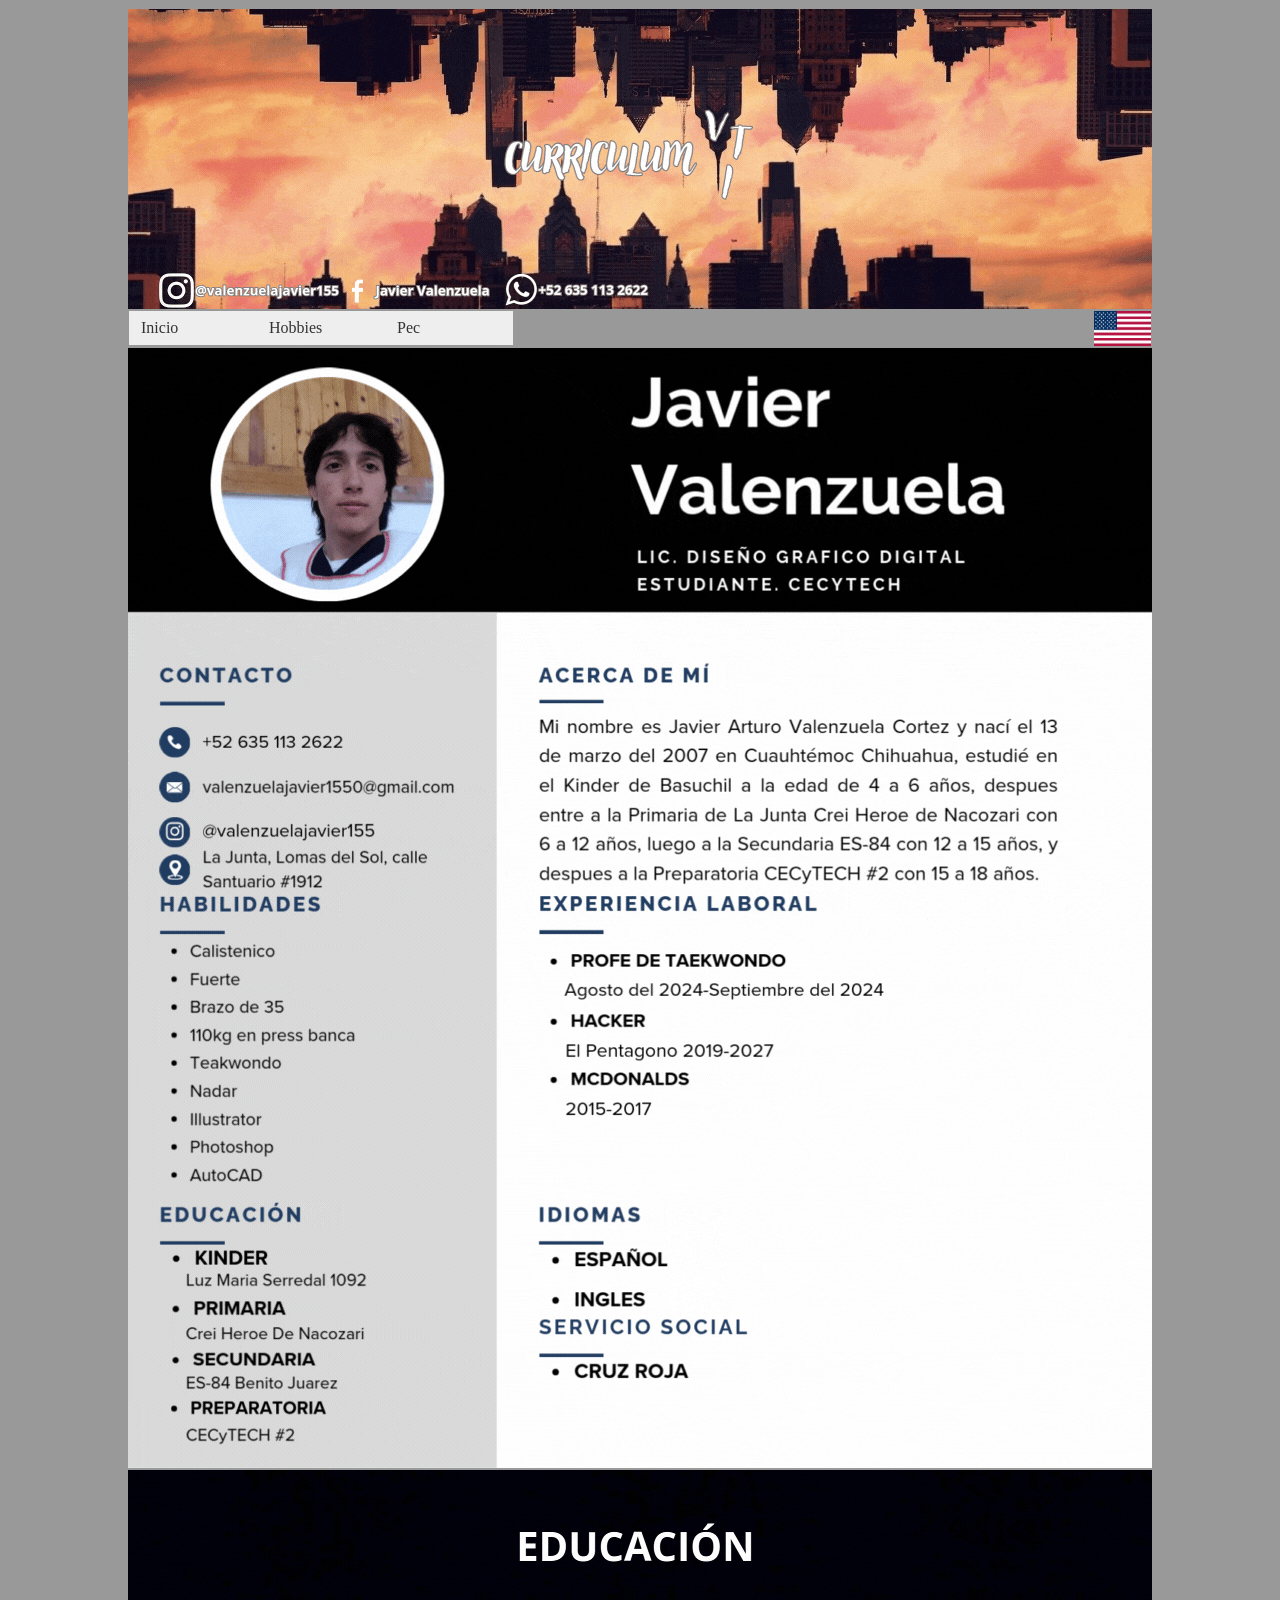
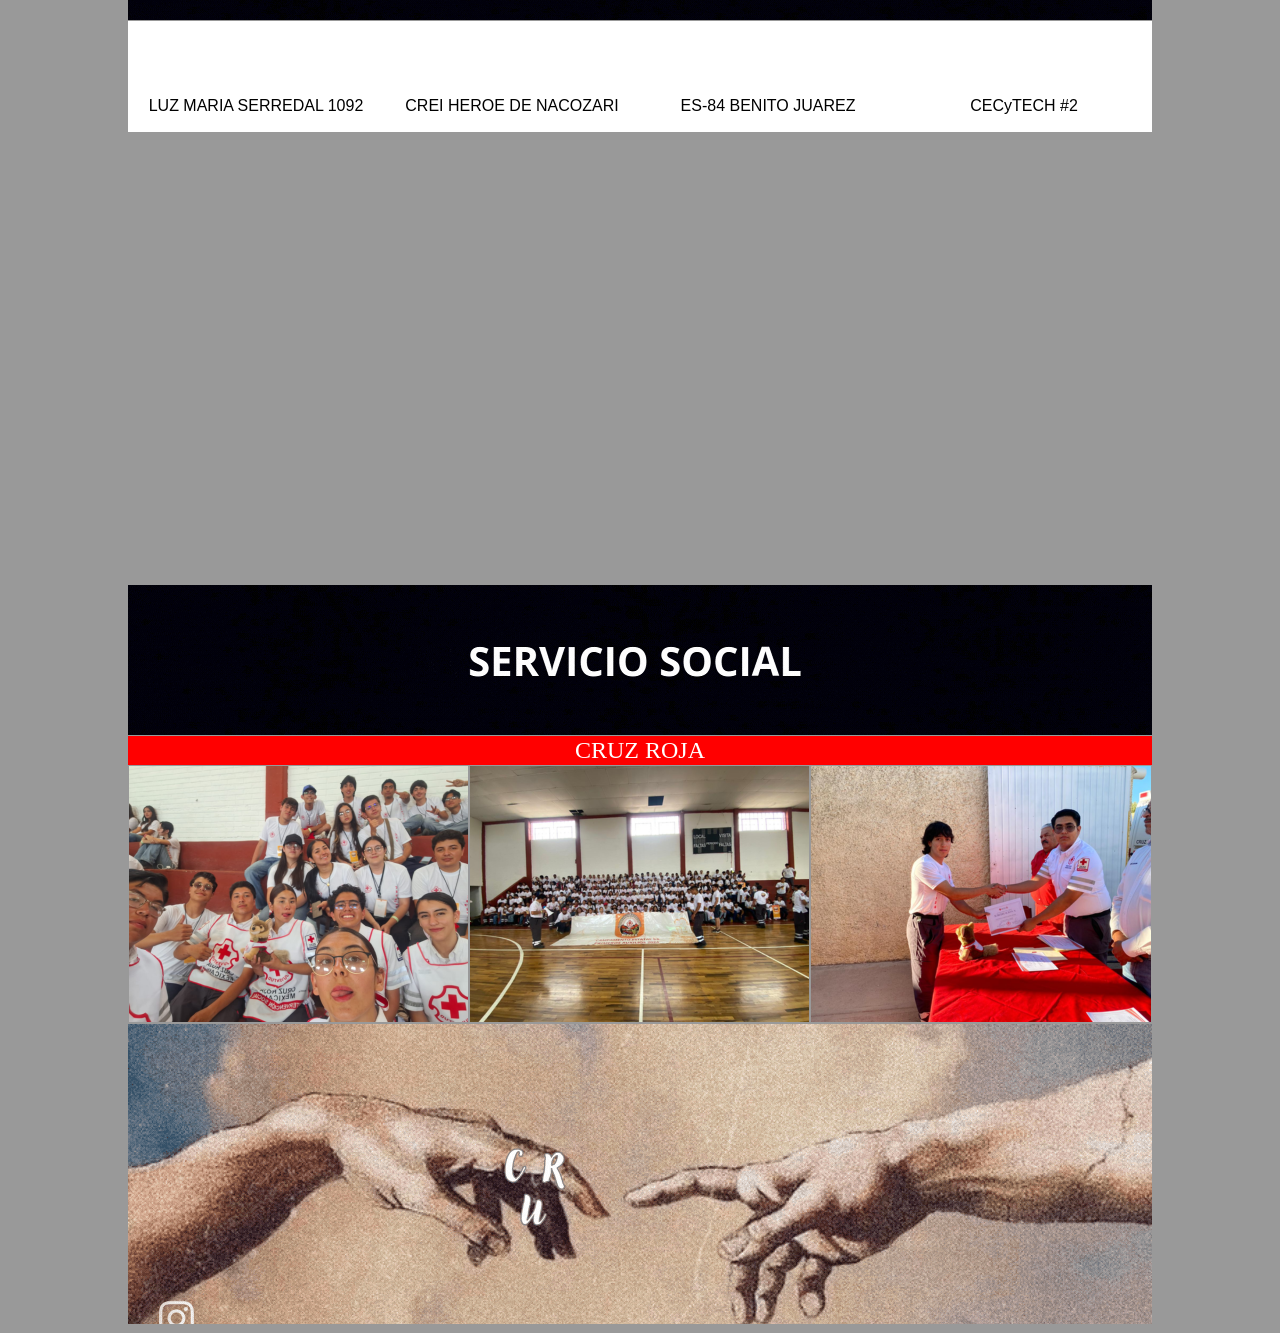
<file: index.html>
<!DOCTYPE html PUBLIC "-//W3C//DTD XHTML 1.0 Transitional//EN" "http://www.w3.org/TR/xhtml1/DTD/xhtml1-transitional.dtd">
<html xmlns="http://www.w3.org/1999/xhtml">
<head>
<meta http-equiv="Content-Type" content="text/html; charset=utf-8" />
<title>Documento sin título</title>
<script src="SpryAssets/SpryMenuBar.js" type="text/javascript"></script>
<link href="SpryAssets/SpryMenuBarHorizontal.css" rel="stylesheet" type="text/css" />
<style type="text/css">
body,td,th {
	font-family: Georgia, "Times New Roman", Times, serif;
}
body {
	background-color: #999;
	background-image: url();
}
.A1 {
	font-size: 24px;
	text-align: center;
	color: #FFF;
}
.B2 {
	font-family: "Lucida Sans Unicode", "Lucida Grande", sans-serif;
	text-align: center;
}
</style>
<script type="text/javascript">
function MM_swapImgRestore() { //v3.0
  var i,x,a=document.MM_sr; for(i=0;a&&i<a.length&&(x=a[i])&&x.oSrc;i++) x.src=x.oSrc;
}
function MM_preloadImages() { //v3.0
  var d=document; if(d.images){ if(!d.MM_p) d.MM_p=new Array();
    var i,j=d.MM_p.length,a=MM_preloadImages.arguments; for(i=0; i<a.length; i++)
    if (a[i].indexOf("#")!=0){ d.MM_p[j]=new Image; d.MM_p[j++].src=a[i];}}
}

function MM_findObj(n, d) { //v4.01
  var p,i,x;  if(!d) d=document; if((p=n.indexOf("?"))>0&&parent.frames.length) {
    d=parent.frames[n.substring(p+1)].document; n=n.substring(0,p);}
  if(!(x=d[n])&&d.all) x=d.all[n]; for (i=0;!x&&i<d.forms.length;i++) x=d.forms[i][n];
  for(i=0;!x&&d.layers&&i<d.layers.length;i++) x=MM_findObj(n,d.layers[i].document);
  if(!x && d.getElementById) x=d.getElementById(n); return x;
}

function MM_swapImage() { //v3.0
  var i,j=0,x,a=MM_swapImage.arguments; document.MM_sr=new Array; for(i=0;i<(a.length-2);i+=3)
   if ((x=MM_findObj(a[i]))!=null){document.MM_sr[j++]=x; if(!x.oSrc) x.oSrc=x.src; x.src=a[i+2];}
}
</script>
</head>

<body onload="MM_preloadImages('imagenes/CURZ ROJA 2.png','imagenes/CURZ ROJA 4.png','imagenes/CRUZ ROJA 6.png')">
<table width="1024" align="center" cellspacing="0">
  <tr>
    <td><img src="gif/CURRICULUM VITAE (1).gif" width="1024" height="300" alt="1" /></td>
  </tr>
</table>
<table width="1024" align="center" cellspacing="0">
  <tr>
    <td align="left"><ul id="MenuBar1" class="MenuBarHorizontal">
      <li><a href="index.html">Inicio</a>        </li>
      <li><a href="Hobbies.html">Hobbies</a></li>
      <li><a href="PEC.html">Pec</a>        </li>
    </ul>
    <a href="index2.html"><img src="imagenes/USA.png" alt="4" width="57" height="35" align="right" /></a></td>
  </tr>
</table>
<table width="1024" align="center" cellspacing="0">
  <tr>
    <td><img src="gif/curriculum español.gif" width="1024" height="1120" /></td>
  </tr>
</table>
<table width="1024" border="0" align="center" cellspacing="0">
  <tr>
    <td><img src="gif/TITULO 1.gif" width="1024" height="150" alt="7" /></td>
  </tr>
</table>
<table width="1024" border="0" align="center" cellspacing="0">
  <tr>
    <td width="254" bgcolor="#FFFFFF"><p class="A1">KINDER</p>
    <p class="B2">LUZ MARIA SERREDAL 1092</p></td>
    <td width="254" bgcolor="#FFFFFF"><p class="A1">PRIMARIA</p>
    <p class="B2">CREI HEROE DE NACOZARI</p></td>
    <td width="254" bgcolor="#FFFFFF"><p class="A1">SECUNDARIA</p>
    <p class="B2">ES-84 BENITO JUAREZ</p></td>
    <td width="254" bgcolor="#FFFFFF"><p class="A1">PREPARATORIA</p>
    <p class="B2">CECyTECH #2</p></td>
  </tr>
</table>
<table width="1024" border="0" align="center" cellspacing="0">
  <tr>
    <td><iframe src="https://www.google.com/maps/embed?pb=!4v1741732971359!6m8!1m7!1s0E_ZG0M0QyNUv04BZnxnsg!2m2!1d28.52165495325719!2d-107.4037871049104!3f157.95337!4f0!5f0.7820865974627469" width="254" height="450" style="border:0;" allowfullscreen="" loading="lazy" referrerpolicy="no-referrer-when-downgrade"></iframe></td>
    <td><iframe src="https://www.google.com/maps/embed?pb=!1m18!1m12!1m3!1d4170.657057458252!2d-107.32353398883451!3d28.47681898669129!2m3!1f0!2f0!3f0!3m2!1i1024!2i768!4f13.1!3m3!1m2!1s0x86c10876227c3861%3A0xe6b35ca5ee590b7a!2sPRIMARIA%20CREI%20HEROE%20DE%20NACOZARI!5e0!3m2!1ses!2smx!4v1741732812743!5m2!1ses!2smx" width="254" height="450" style="border:0;" allowfullscreen="" loading="lazy" referrerpolicy="no-referrer-when-downgrade"></iframe></td>
    <td><iframe src="https://www.google.com/maps/embed?pb=!1m18!1m12!1m3!1d4170.6880548573035!2d-107.32325329505461!3d28.47603392529338!2m3!1f0!2f0!3f0!3m2!1i1024!2i768!4f13.1!3m3!1m2!1s0x86c107d8d872c4f9%3A0xc137f3d774adeb0d!2sEs.%20Sec.%20Fed%20Es%20-84%20Colegio%20Biling%C3%BCe%20%22Benito%20Ju%C3%A1rez%22!5e0!3m2!1ses!2smx!4v1741732876480!5m2!1ses!2smx" width="254" height="450" style="border:0;" allowfullscreen="" loading="lazy" referrerpolicy="no-referrer-when-downgrade"></iframe></td>
    <td><iframe src="https://www.google.com/maps/embed?pb=!1m18!1m12!1m3!1d4959.153575131813!2d-107.3410262406461!3d28.490051562597664!2m3!1f0!2f0!3f0!3m2!1i1024!2i768!4f13.1!3m3!1m2!1s0x86c1088c88c4315b%3A0x6cb45cf9df86a38b!2sCECyT%2002%2C%20Guerrero%2C%20Chihuahua!5e0!3m2!1ses!2smx!4v1741732909193!5m2!1ses!2smx" width="254" height="450" style="border:0;" allowfullscreen="" loading="lazy" referrerpolicy="no-referrer-when-downgrade"></iframe></td>
  </tr>
</table>
<table width="1024" border="0" align="center" cellspacing="0">
  <tr>
    <td><img src="gif/TITULO 2.gif" width="1024" height="150" alt="8" /></td>
  </tr>
</table>
<table width="1024" border="0" align="center" cellspacing="0">
  <tr>
    <td bgcolor="#FF0000" class="A1">CRUZ ROJA</td>
  </tr>
</table>
<table width="1024" border="0" align="center" cellspacing="0">
  <tr>
    <td width="339"><a href="#" onmouseout="MM_swapImgRestore()" onmouseover="MM_swapImage('Image7','','imagenes/CURZ ROJA 2.png',1)"><img src="imagenes/CRUZ ROJA (1).png" width="339" height="256" id="Image7" /></a></td>
    <td width="339"><a href="#" onmouseout="MM_swapImgRestore()" onmouseover="MM_swapImage('Image8','','imagenes/CURZ ROJA 4.png',1)"><img src="imagenes/CURZ ROJA 3.png" width="339" height="256" id="Image8" /></a></td>
    <td width="340"><a href="#" onmouseout="MM_swapImgRestore()" onmouseover="MM_swapImage('Image9','','imagenes/CRUZ ROJA 6.png',1)"><img src="imagenes/CRUZ ROJA 5.png" width="340" height="256" id="Image9" /></a></td>
  </tr>
</table>
<table width="1020" border="0" align="center" cellspacing="0">
  <tr>
    <td><img src="gif/banner al final.gif" width="1024" height="300" alt="5" /></td>
  </tr>
</table>
<script type="text/javascript">
var MenuBar1 = new Spry.Widget.MenuBar("MenuBar1", {imgDown:"SpryAssets/SpryMenuBarDownHover.gif", imgRight:"SpryAssets/SpryMenuBarRightHover.gif"});
</script>
</body>
</html>
</file>
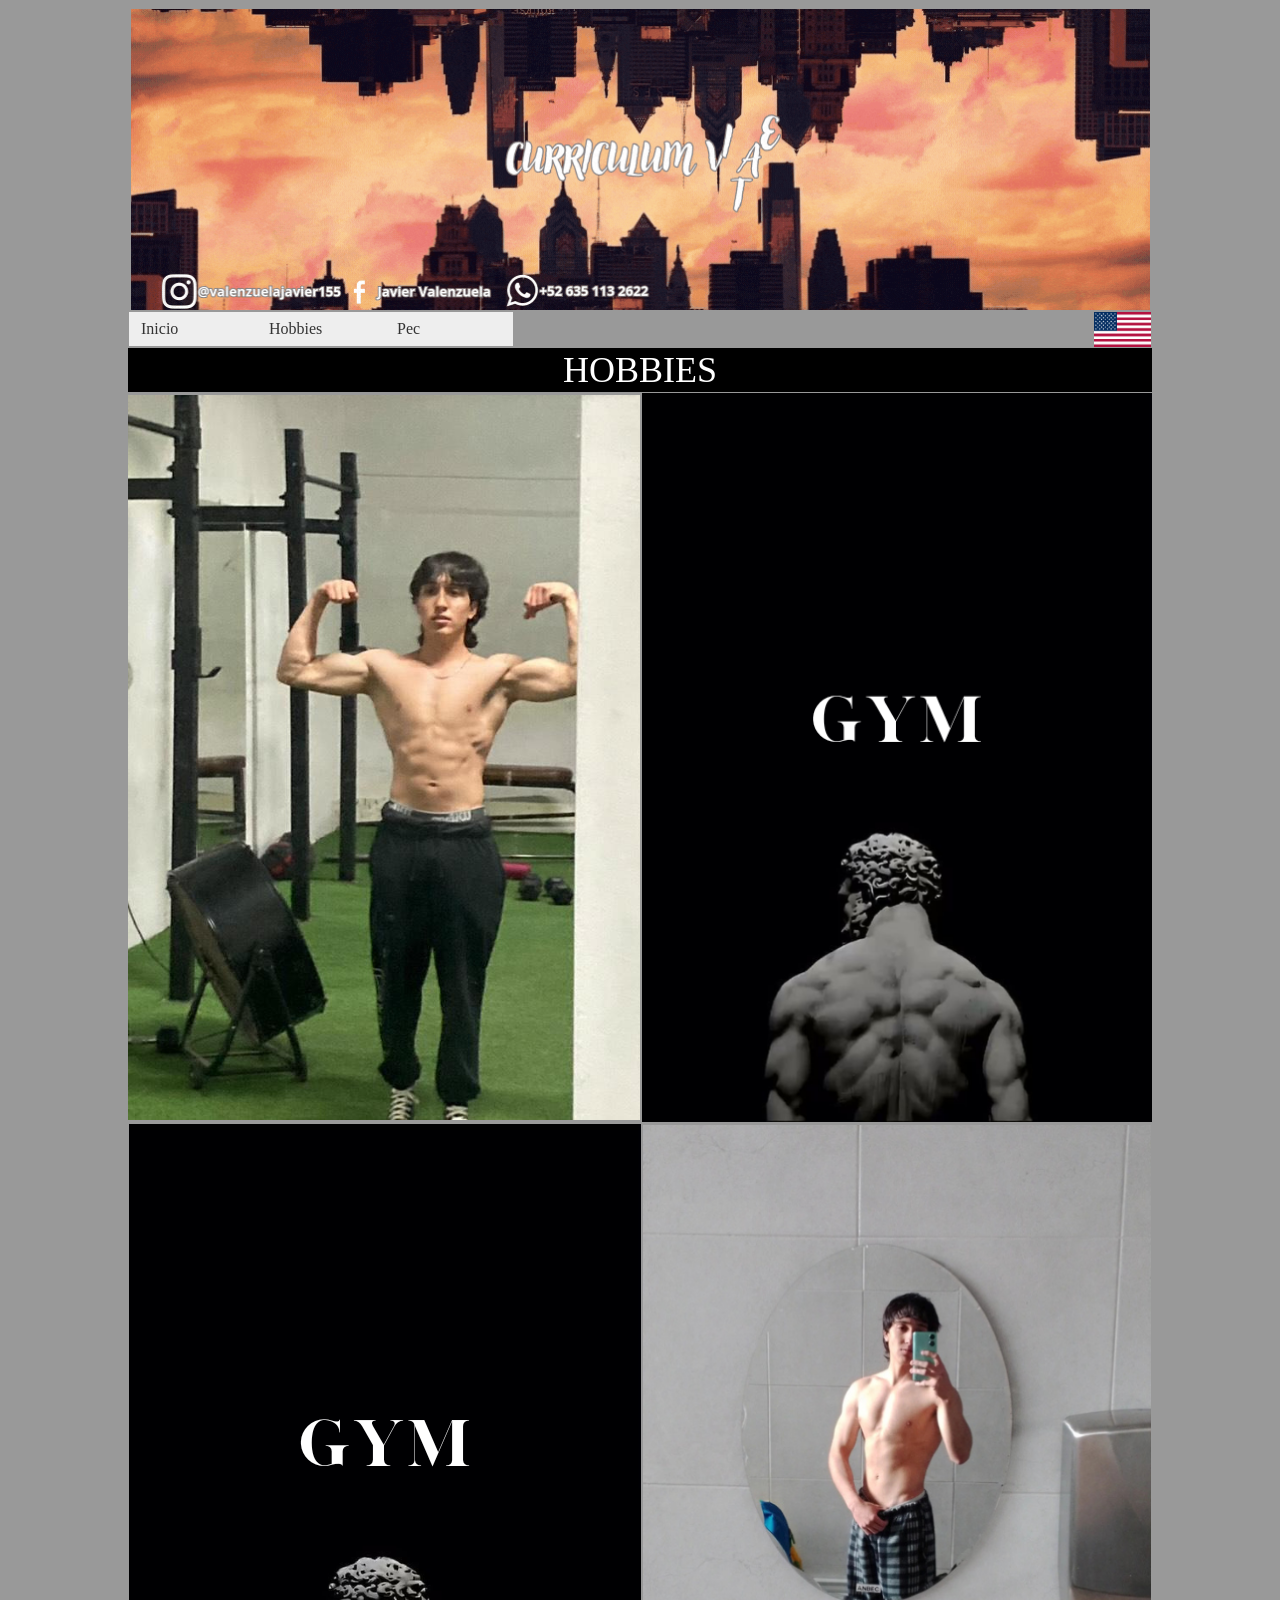
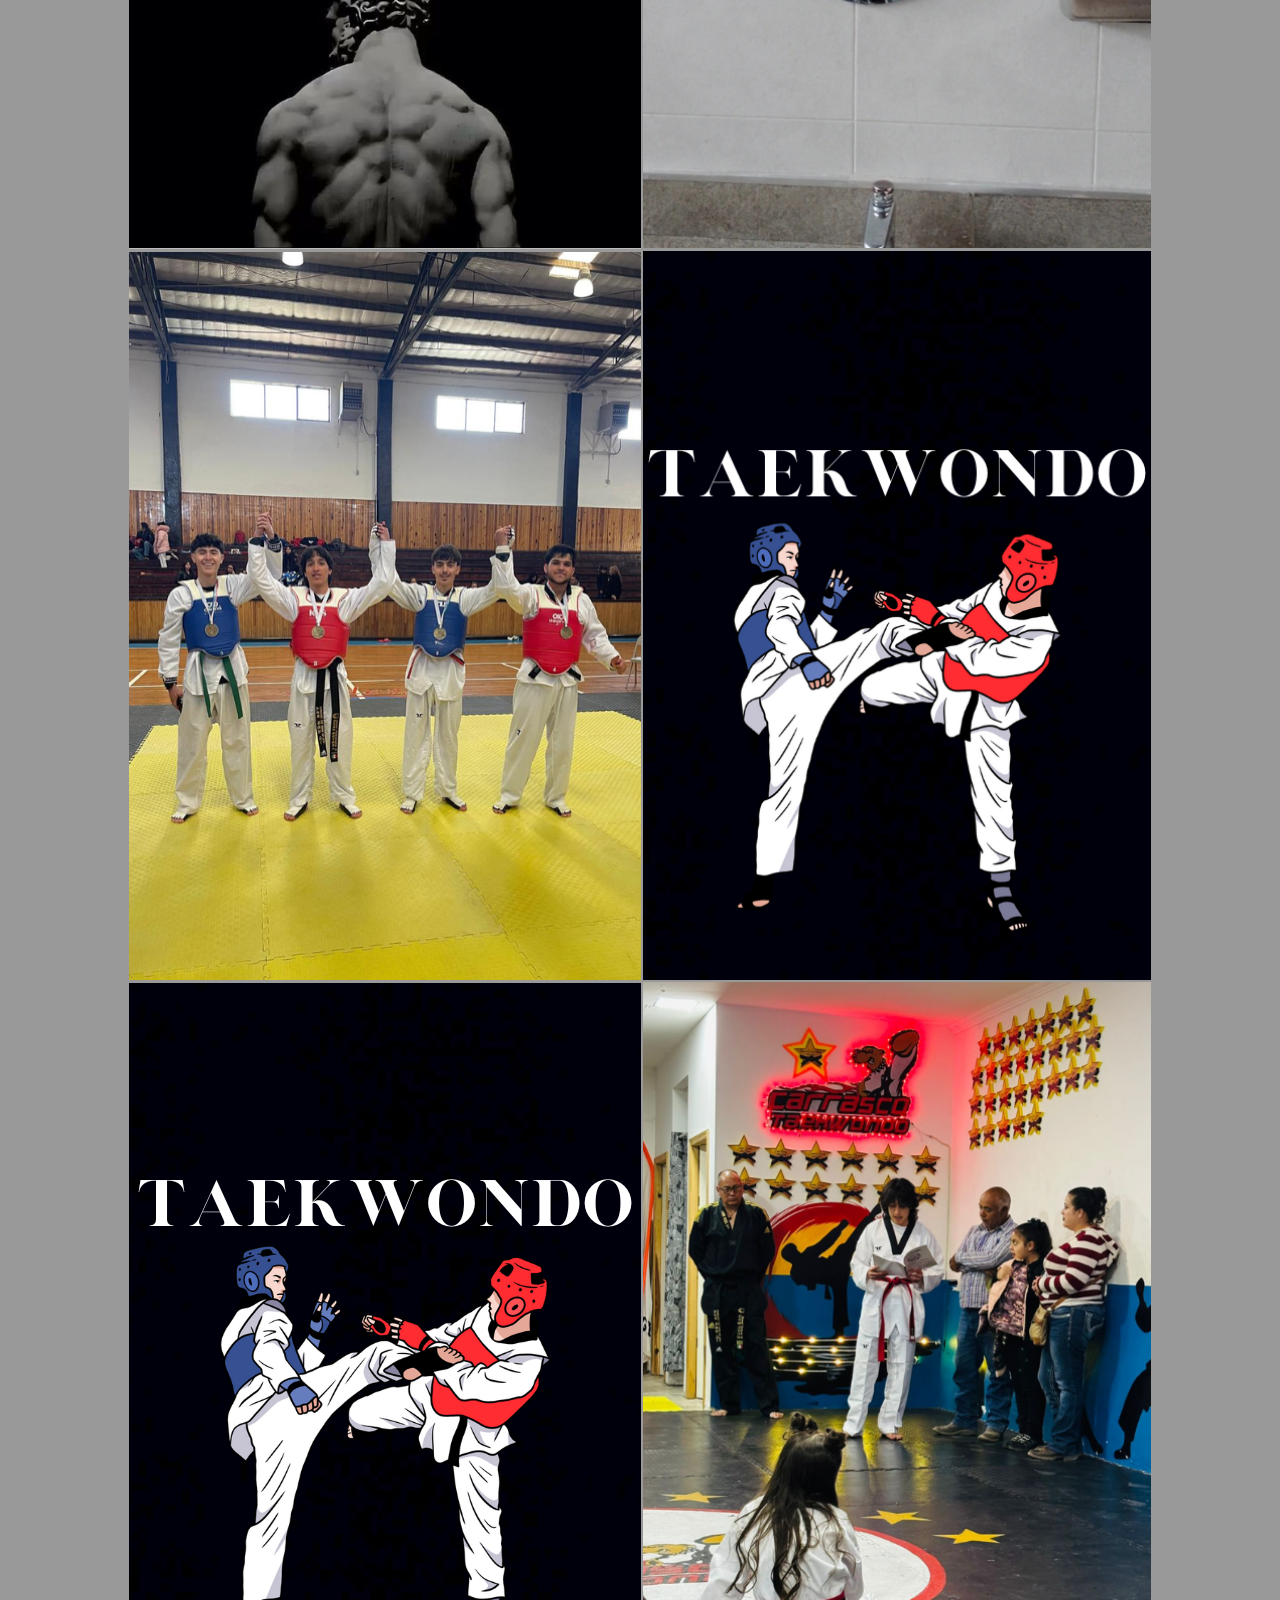
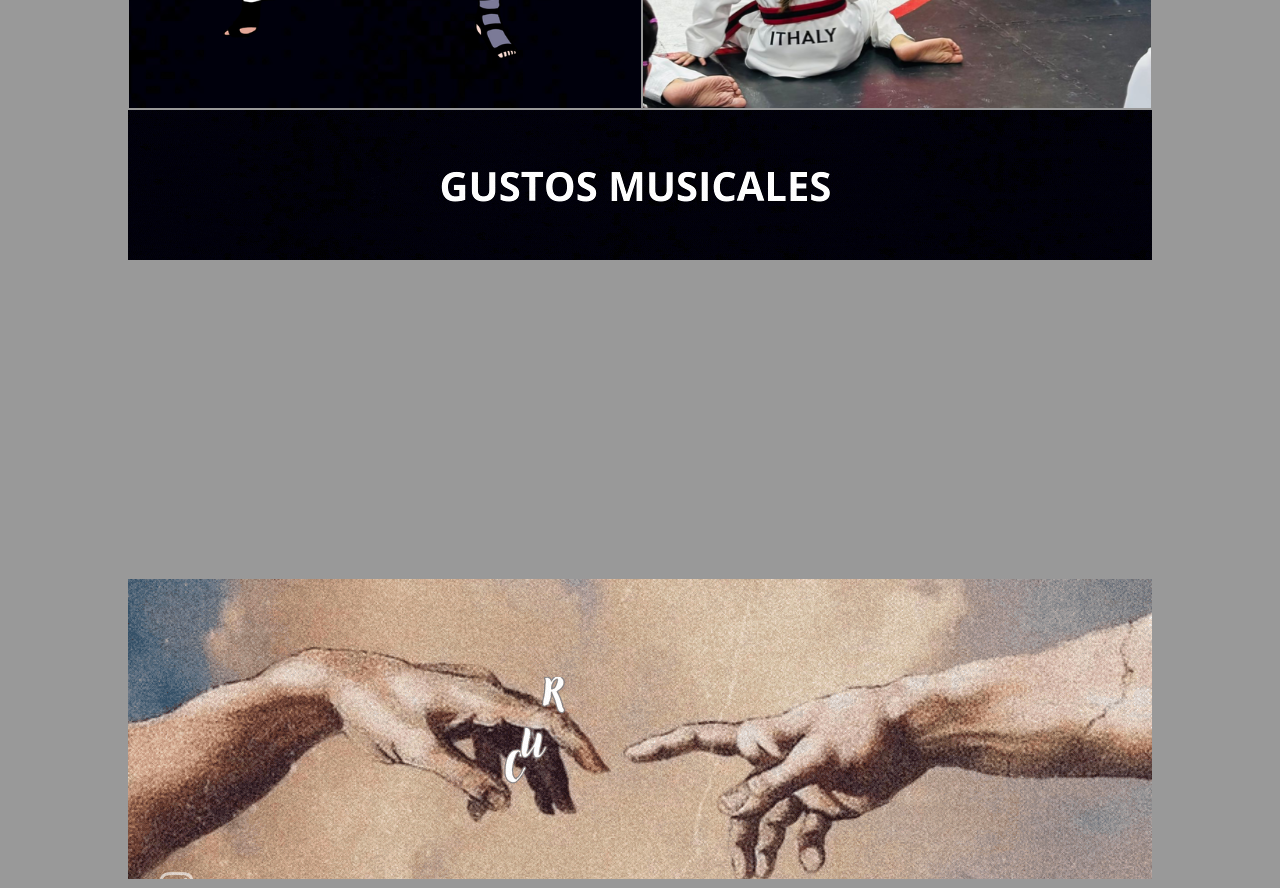
<file: Hobbies.html>
<!DOCTYPE html PUBLIC "-//W3C//DTD XHTML 1.0 Transitional//EN" "http://www.w3.org/TR/xhtml1/DTD/xhtml1-transitional.dtd">
<html xmlns="http://www.w3.org/1999/xhtml">
<head>
<meta http-equiv="Content-Type" content="text/html; charset=utf-8" />
<title>Documento sin título</title>
<script src="SpryAssets/SpryMenuBar.js" type="text/javascript"></script>
<link href="SpryAssets/SpryMenuBarHorizontal.css" rel="stylesheet" type="text/css" />
<style type="text/css">
body {
	background-color: #999;
	font-family: "Palatino Linotype", "Book Antiqua", Palatino, serif;
	text-align: center;
}
.abc {
	font-size: 36px;
	color: #FFFFFF;
	text-align: center;
}
</style>
<script type="text/javascript">
function MM_swapImgRestore() { //v3.0
  var i,x,a=document.MM_sr; for(i=0;a&&i<a.length&&(x=a[i])&&x.oSrc;i++) x.src=x.oSrc;
}
function MM_preloadImages() { //v3.0
  var d=document; if(d.images){ if(!d.MM_p) d.MM_p=new Array();
    var i,j=d.MM_p.length,a=MM_preloadImages.arguments; for(i=0; i<a.length; i++)
    if (a[i].indexOf("#")!=0){ d.MM_p[j]=new Image; d.MM_p[j++].src=a[i];}}
}

function MM_findObj(n, d) { //v4.01
  var p,i,x;  if(!d) d=document; if((p=n.indexOf("?"))>0&&parent.frames.length) {
    d=parent.frames[n.substring(p+1)].document; n=n.substring(0,p);}
  if(!(x=d[n])&&d.all) x=d.all[n]; for (i=0;!x&&i<d.forms.length;i++) x=d.forms[i][n];
  for(i=0;!x&&d.layers&&i<d.layers.length;i++) x=MM_findObj(n,d.layers[i].document);
  if(!x && d.getElementById) x=d.getElementById(n); return x;
}

function MM_swapImage() { //v3.0
  var i,j=0,x,a=MM_swapImage.arguments; document.MM_sr=new Array; for(i=0;i<(a.length-2);i+=3)
   if ((x=MM_findObj(a[i]))!=null){document.MM_sr[j++]=x; if(!x.oSrc) x.oSrc=x.src; x.src=a[i+2];}
}
</script>
</head>

<body onload="MM_preloadImages('imagenes/gym 2.png','imagenes/GYM 4.png','imagenes/TAEKWONDO 2.png','imagenes/TAEKWONDO 4.png')">
<table width="1026" align="center" cellspacing="0">
  <tr>
    <td width="1022"><img src="gif/CURRICULUM VITAE (1).gif" width="1019" height="301" alt="1" /></td>
  </tr>
</table>
<table width="1024" align="center" cellspacing="0">
  <tr>
    <td align="left"><ul id="MenuBar1" class="MenuBarHorizontal">
      <li><a href="index.html">Inicio</a></li>
      <li><a href="Hobbies.html">Hobbies</a></li>
      <li><a href="PEC.html">Pec</a></li>
    </ul>
    <a href="Hobbies2.html"><img src="imagenes/USA.png" alt="4" width="57" height="35" align="right" /></a></td>
</tr>
  <tr> </tr>
</table>
<table width="1024" border="0" align="center" cellspacing="0">
  <tr>
    <td bgcolor="#000000" class="abc">HOBBIES</td>
  </tr>
</table>
<table width="1024" border="0" align="center" cellspacing="0">
  <tr>
    <td width="512"><a href="#" onmouseout="MM_swapImgRestore()" onmouseover="MM_swapImage('Image3','','imagenes/gym 2.png',1)"><img src="imagenes/gym.png" width="512" height="725" id="Image3" /></a></td>
    <td width="504"><img src="imagenes/GYM F(2).png" width="510" height="729" alt="6" /></td>
  </tr>
</table>
<table width="1024" border="0" align="center" cellspacing="0">
  <tr>
    <td width="512"><img src="imagenes/GYM F.png" width="512" height="725" alt="7" /></td>
    <td width="508"><a href="#" onmouseout="MM_swapImgRestore()" onmouseover="MM_swapImage('Image6','','imagenes/GYM 4.png',1)"><img src="imagenes/GYM 3.png" width="508" height="723" id="Image6" /></a></td>
  </tr>
</table>
<table width="1024" border="0" align="center" cellspacing="0">
  <tr>
    <td width="512"><a href="#" onmouseout="MM_swapImgRestore()" onmouseover="MM_swapImage('Image7','','imagenes/TAEKWONDO 2.png',1)"><img src="imagenes/TAEKWONDO 1.png" width="512" height="728" id="Image7" /></a></td>
    <td width="508"><img src="imagenes/TAEKWONDO F(2).png" width="508" height="729" alt="8" /></td>
  </tr>
</table>
<table width="1024" border="0" align="center" cellspacing="0">
  <tr>
    <td width="512"><img src="imagenes/TAEKWONDO.png" width="512" height="725" alt="9" /></td>
    <td width="508"><a href="#" onmouseout="MM_swapImgRestore()" onmouseover="MM_swapImage('Image10','','imagenes/TAEKWONDO 4.png',1)"><img src="imagenes/TAEKWONDO 3.png" width="508" height="726" id="Image10" /></a></td>
  </tr>
</table>
<table width="1024" border="0" align="center" cellspacing="0">
  <tr>
    <td><img src="gif/TITULO 3.gif" width="1024" height="150" alt="27" /></td>
  </tr>
</table>
<table width="1024" border="0" align="center" cellspacing="0">
  <tr>
    <td width="254"><iframe width="254" height="315" src="https://www.youtube.com/embed/-GVMlc41YoE?si=VGp9JujqsKKZ1GNa" title="YouTube video player" frameborder="0" allow="accelerometer; autoplay; clipboard-write; encrypted-media; gyroscope; picture-in-picture; web-share" referrerpolicy="strict-origin-when-cross-origin" allowfullscreen></iframe></td>
    <td width="254"><iframe width="254" height="315" src="https://www.youtube.com/embed/dFVxGRekRSg?si=YCrfDvR32JOEh2v8&amp;start=1" title="YouTube video player" frameborder="0" allow="accelerometer; autoplay; clipboard-write; encrypted-media; gyroscope; picture-in-picture; web-share" referrerpolicy="strict-origin-when-cross-origin" allowfullscreen></iframe></td>
    <td width="254"><iframe width="254" height="315" src="https://www.youtube.com/embed/bESGLojNYSo?si=aaVTQ91B0_eosZcn&amp;start=1" title="YouTube video player" frameborder="0" allow="accelerometer; autoplay; clipboard-write; encrypted-media; gyroscope; picture-in-picture; web-share" referrerpolicy="strict-origin-when-cross-origin" allowfullscreen></iframe></td>
    <td width="254"><iframe width="254" height="315" src="https://www.youtube.com/embed/bn_p95HbHoQ?si=tHZ_8IISPMoWS7yM" title="YouTube video player" frameborder="0" allow="accelerometer; autoplay; clipboard-write; encrypted-media; gyroscope; picture-in-picture; web-share" referrerpolicy="strict-origin-when-cross-origin" allowfullscreen></iframe></td>
  </tr>
</table>
<table width="1024" border="0" align="center" cellspacing="0">
  <tr>
    <td><img src="gif/banner al final.gif" width="1024" height="300" /></td>
  </tr>
</table>
<script type="text/javascript">
var MenuBar1 = new Spry.Widget.MenuBar("MenuBar1", {imgDown:"SpryAssets/SpryMenuBarDownHover.gif", imgRight:"SpryAssets/SpryMenuBarRightHover.gif"});
</script>
</body>
</html>
</file>
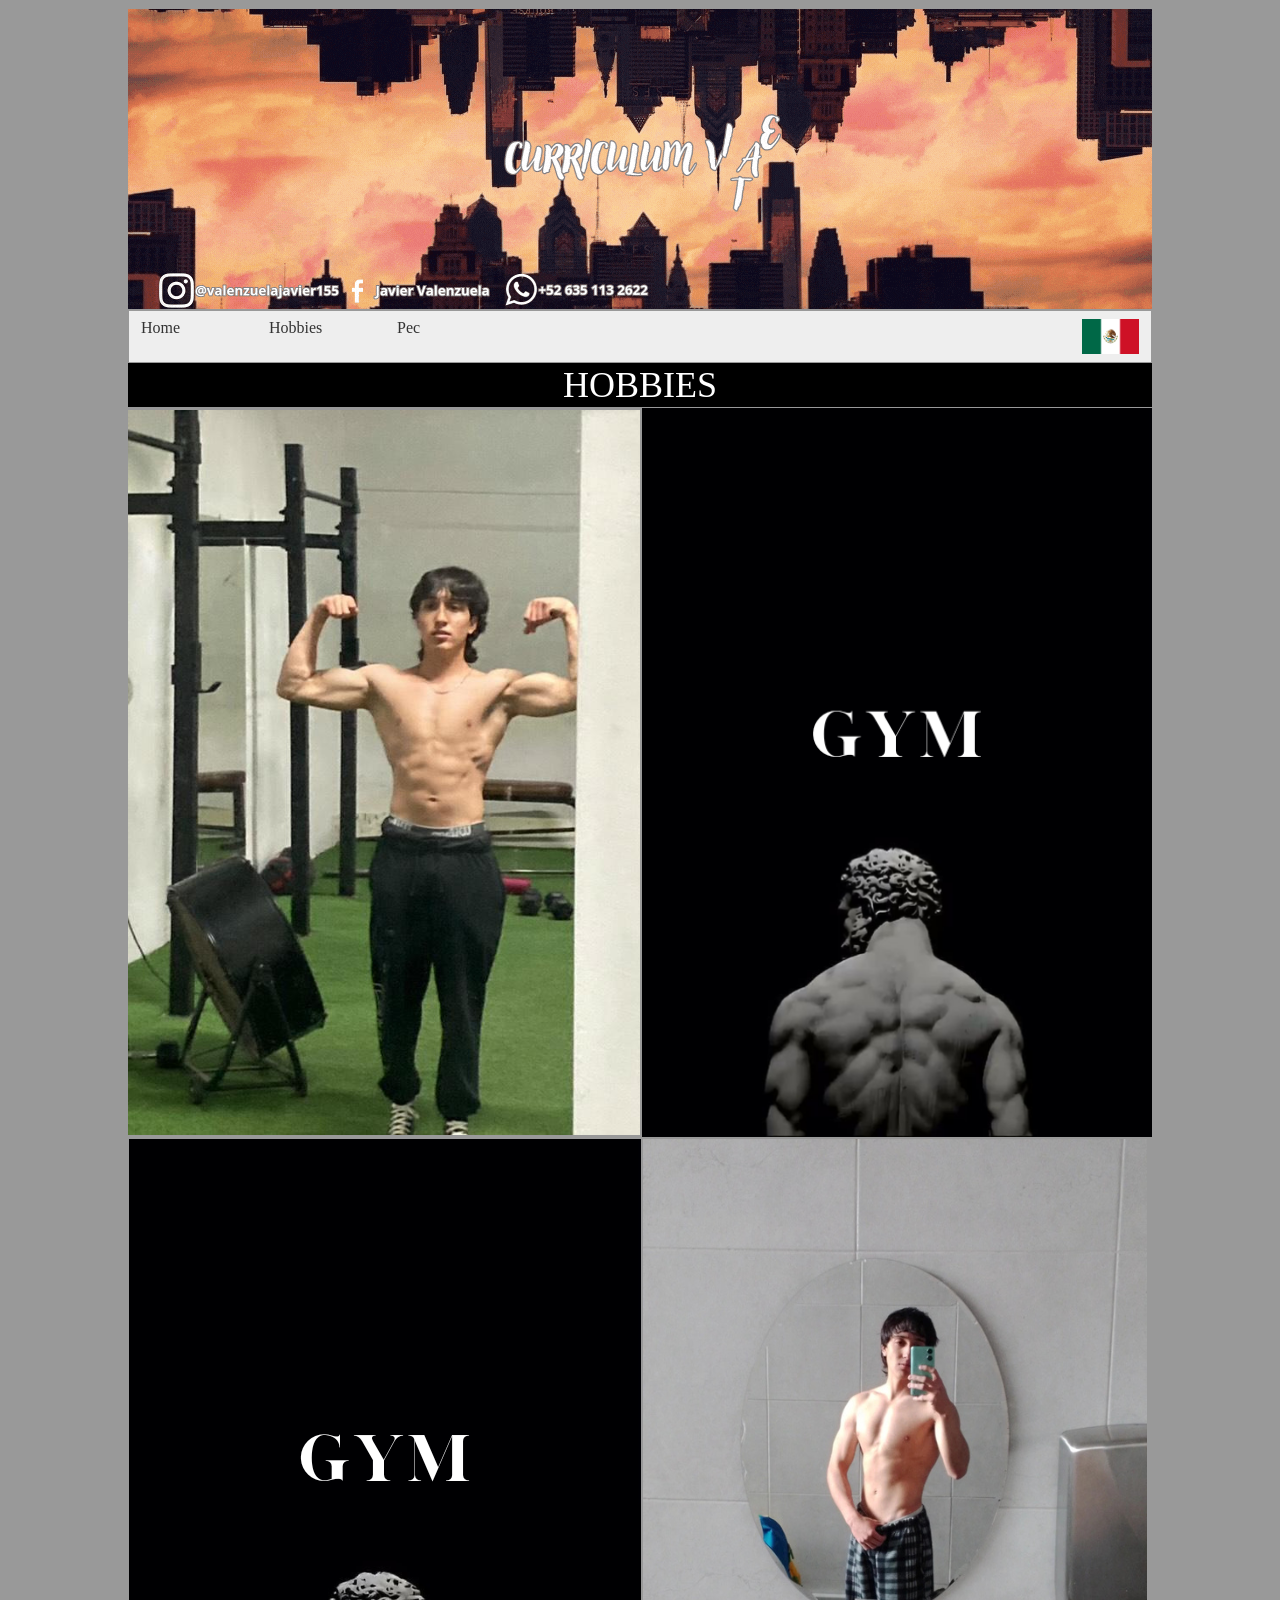
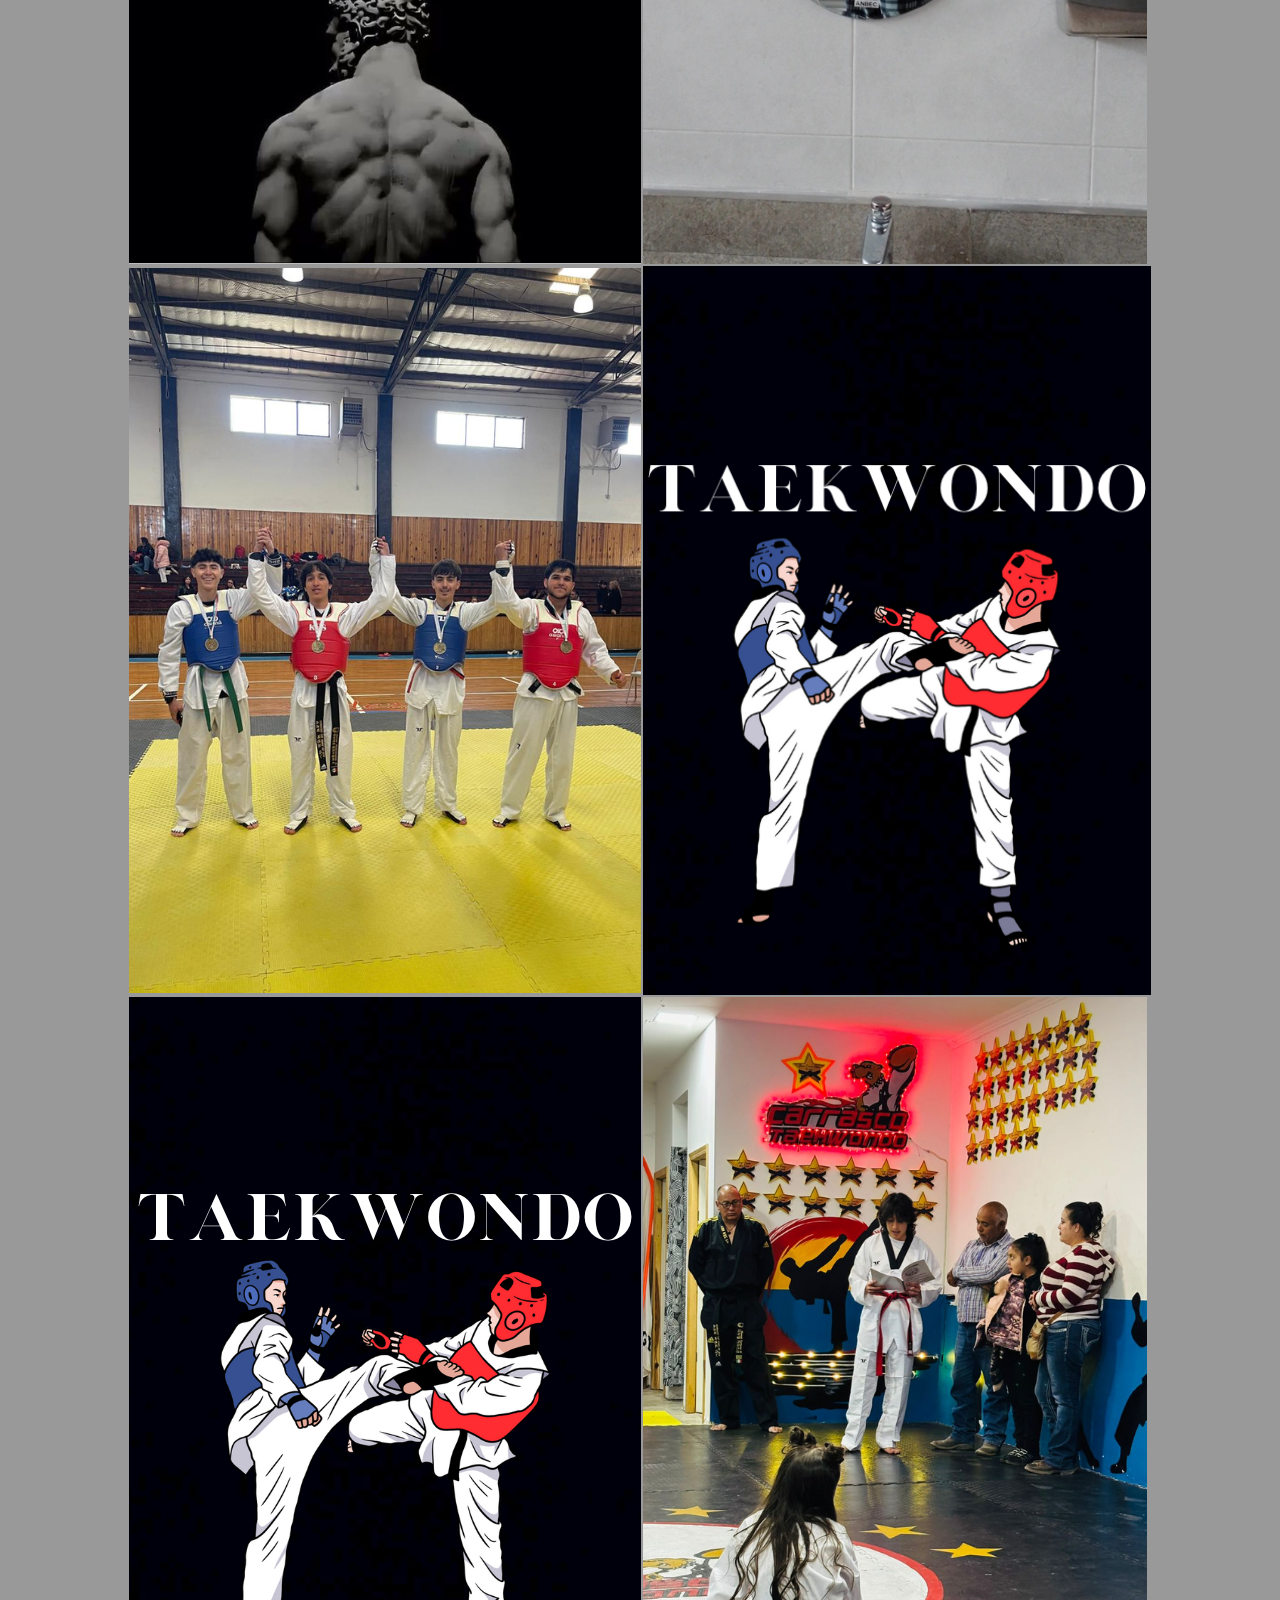
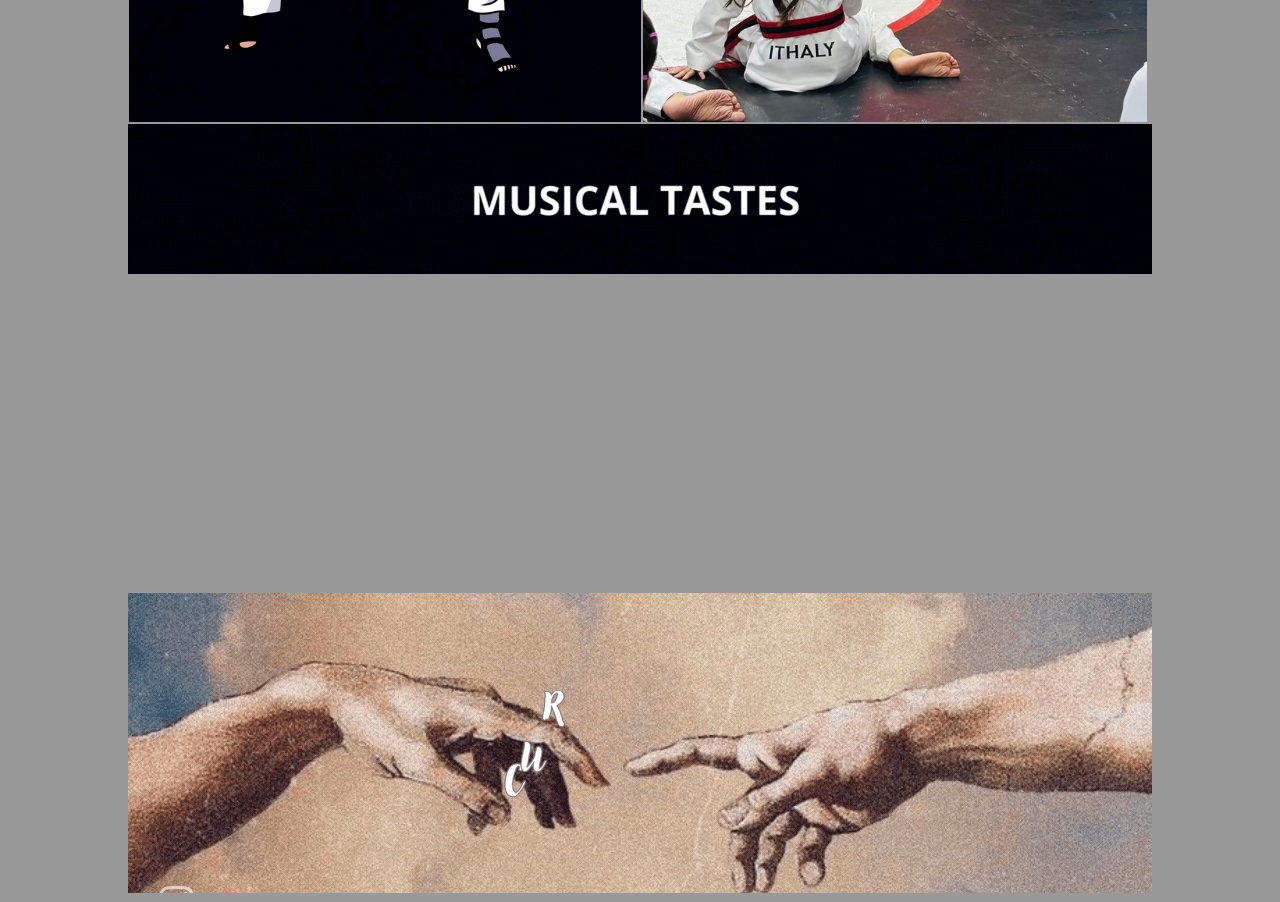
<file: Hobbies2.html>
<!DOCTYPE html PUBLIC "-//W3C//DTD XHTML 1.0 Transitional//EN" "http://www.w3.org/TR/xhtml1/DTD/xhtml1-transitional.dtd">
<html xmlns="http://www.w3.org/1999/xhtml">
<head>
<meta http-equiv="Content-Type" content="text/html; charset=utf-8" />
<title>Documento sin título</title>
<script src="SpryAssets/SpryMenuBar.js" type="text/javascript"></script>
<link href="SpryAssets/SpryMenuBarHorizontal.css" rel="stylesheet" type="text/css" />
<style type="text/css">
body {
	background-color: #999;
}
.abc {	font-size: 36px;
	color: #FFFFFF;
	text-align: center;
}
</style>
<script type="text/javascript">
function MM_swapImgRestore() { //v3.0
  var i,x,a=document.MM_sr; for(i=0;a&&i<a.length&&(x=a[i])&&x.oSrc;i++) x.src=x.oSrc;
}
function MM_preloadImages() { //v3.0
  var d=document; if(d.images){ if(!d.MM_p) d.MM_p=new Array();
    var i,j=d.MM_p.length,a=MM_preloadImages.arguments; for(i=0; i<a.length; i++)
    if (a[i].indexOf("#")!=0){ d.MM_p[j]=new Image; d.MM_p[j++].src=a[i];}}
}

function MM_findObj(n, d) { //v4.01
  var p,i,x;  if(!d) d=document; if((p=n.indexOf("?"))>0&&parent.frames.length) {
    d=parent.frames[n.substring(p+1)].document; n=n.substring(0,p);}
  if(!(x=d[n])&&d.all) x=d.all[n]; for (i=0;!x&&i<d.forms.length;i++) x=d.forms[i][n];
  for(i=0;!x&&d.layers&&i<d.layers.length;i++) x=MM_findObj(n,d.layers[i].document);
  if(!x && d.getElementById) x=d.getElementById(n); return x;
}

function MM_swapImage() { //v3.0
  var i,j=0,x,a=MM_swapImage.arguments; document.MM_sr=new Array; for(i=0;i<(a.length-2);i+=3)
   if ((x=MM_findObj(a[i]))!=null){document.MM_sr[j++]=x; if(!x.oSrc) x.oSrc=x.src; x.src=a[i+2];}
}
</script>
</head>

<body onload="MM_preloadImages('imagenes/gym 2.png','imagenes/GYM 4.png','imagenes/TAEKWONDO 2.png','imagenes/TAEKWONDO 4.png')">
<table width="1024" align="center" cellspacing="0">
  <tr>
    <td><img src="gif/CURRICULUM VITAE (1).gif" width="1024" height="300" alt="1" /></td>
  </tr>
</table>
<table width="1024" align="center" cellspacing="0">
  <tr>
    <td align="right" valign="top"><ul id="MenuBar1" class="MenuBarHorizontal">
      <li><a href="index2.html">Home</a></li>
      <li><a href="Hobbies2.html">Hobbies</a></li>
      <li><a href="PEC2.html">Pec</a></li>
      <a href="Hobbies.html"><img src="imagenes/MÉXICO.png" alt="25" width="57" height="35" /></a>
    </ul></td>
</tr>
  <tr> </tr>
</table>
<table width="1024" border="0" align="center" cellspacing="0">
  <tr>
    <td bgcolor="#000000" class="abc">HOBBIES</td>
  </tr>
</table>
<table width="1024" border="0" align="center" cellspacing="0">
  <tr>
    <td width="512"><a href="#" onmouseout="MM_swapImgRestore()" onmouseover="MM_swapImage('Image12','','imagenes/gym 2.png',1)"><img src="imagenes/gym.png" width="512" height="725" id="Image12" /></a></td>
    <td width="504"><img src="imagenes/GYM F(2).png" width="510" height="729" alt="6" /></td>
  </tr>
</table>
<table width="1024" border="0" align="center" cellspacing="0">
  <tr>
    <td width="512"><img src="imagenes/GYM F.png" width="512" height="725" alt="7" /></td>
    <td width="508"><a href="#" onmouseout="MM_swapImgRestore()" onmouseover="MM_swapImage('Image12','','imagenes/GYM 4.png',1)"><img src="imagenes/GYM 3.png" width="504" height="725" id="Image" /></a></td>
  </tr>
</table>
<table width="1024" border="0" align="center" cellspacing="0">
  <tr>
    <td width="512"><a href="#" onmouseout="MM_swapImgRestore()" onmouseover="MM_swapImage('Image12','','imagenes/TAEKWONDO 2.png',1)"><img src="imagenes/TAEKWONDO 1.png" width="512" height="725" id="Image2" /></a></td>
    <td width="508"><img src="imagenes/TAEKWONDO F(2).png" width="508" height="729" alt="8" /></td>
  </tr>
</table>
<table width="1024" border="0" align="center" cellspacing="0">
  <tr>
    <td width="512"><img src="imagenes/TAEKWONDO.png" width="512" height="725" alt="9" /></td>
    <td width="508"><a href="#" onmouseout="MM_swapImgRestore()" onmouseover="MM_swapImage('Image12','','imagenes/TAEKWONDO 4.png',1)"><img src="imagenes/TAEKWONDO 3.png" width="504" height="725" id="Image3" /></a></td>
  </tr>
</table>
<table width="1024" border="0" align="center" cellspacing="0">
  <tr>
    <td><img src="gif/TITULO 3 ingles.gif" width="1024" height="150" alt="26" /></td>
  </tr>
</table>
<table width="1024" border="0" align="center" cellspacing="0">
  <tr>
    <td width="254"><iframe width="254" height="315" src="https://www.youtube.com/embed/-GVMlc41YoE?si=VGp9JujqsKKZ1GNa" title="YouTube video player" frameborder="0" allow="accelerometer; autoplay; clipboard-write; encrypted-media; gyroscope; picture-in-picture; web-share" referrerpolicy="strict-origin-when-cross-origin" allowfullscreen="allowfullscreen"></iframe></td>
    <td width="254"><iframe width="254" height="315" src="https://www.youtube.com/embed/dFVxGRekRSg?si=YCrfDvR32JOEh2v8&amp;start=1" title="YouTube video player" frameborder="0" allow="accelerometer; autoplay; clipboard-write; encrypted-media; gyroscope; picture-in-picture; web-share" referrerpolicy="strict-origin-when-cross-origin" allowfullscreen="allowfullscreen"></iframe></td>
    <td width="254"><iframe width="254" height="315" src="https://www.youtube.com/embed/bESGLojNYSo?si=aaVTQ91B0_eosZcn&amp;start=1" title="YouTube video player" frameborder="0" allow="accelerometer; autoplay; clipboard-write; encrypted-media; gyroscope; picture-in-picture; web-share" referrerpolicy="strict-origin-when-cross-origin" allowfullscreen="allowfullscreen"></iframe></td>
    <td width="254"><iframe width="254" height="315" src="https://www.youtube.com/embed/bn_p95HbHoQ?si=tHZ_8IISPMoWS7yM" title="YouTube video player" frameborder="0" allow="accelerometer; autoplay; clipboard-write; encrypted-media; gyroscope; picture-in-picture; web-share" referrerpolicy="strict-origin-when-cross-origin" allowfullscreen="allowfullscreen"></iframe></td>
  </tr>
</table>
<table width="1024" border="0" align="center" cellspacing="0">
  <tr>
    <td><img src="gif/banner al final.gif" alt="28" width="1024" height="300" /></td>
  </tr>
</table>
<script type="text/javascript">
var MenuBar1 = new Spry.Widget.MenuBar("MenuBar1", {imgDown:"SpryAssets/SpryMenuBarDownHover.gif", imgRight:"SpryAssets/SpryMenuBarRightHover.gif"});
</script>
</body>
</html>
</file>
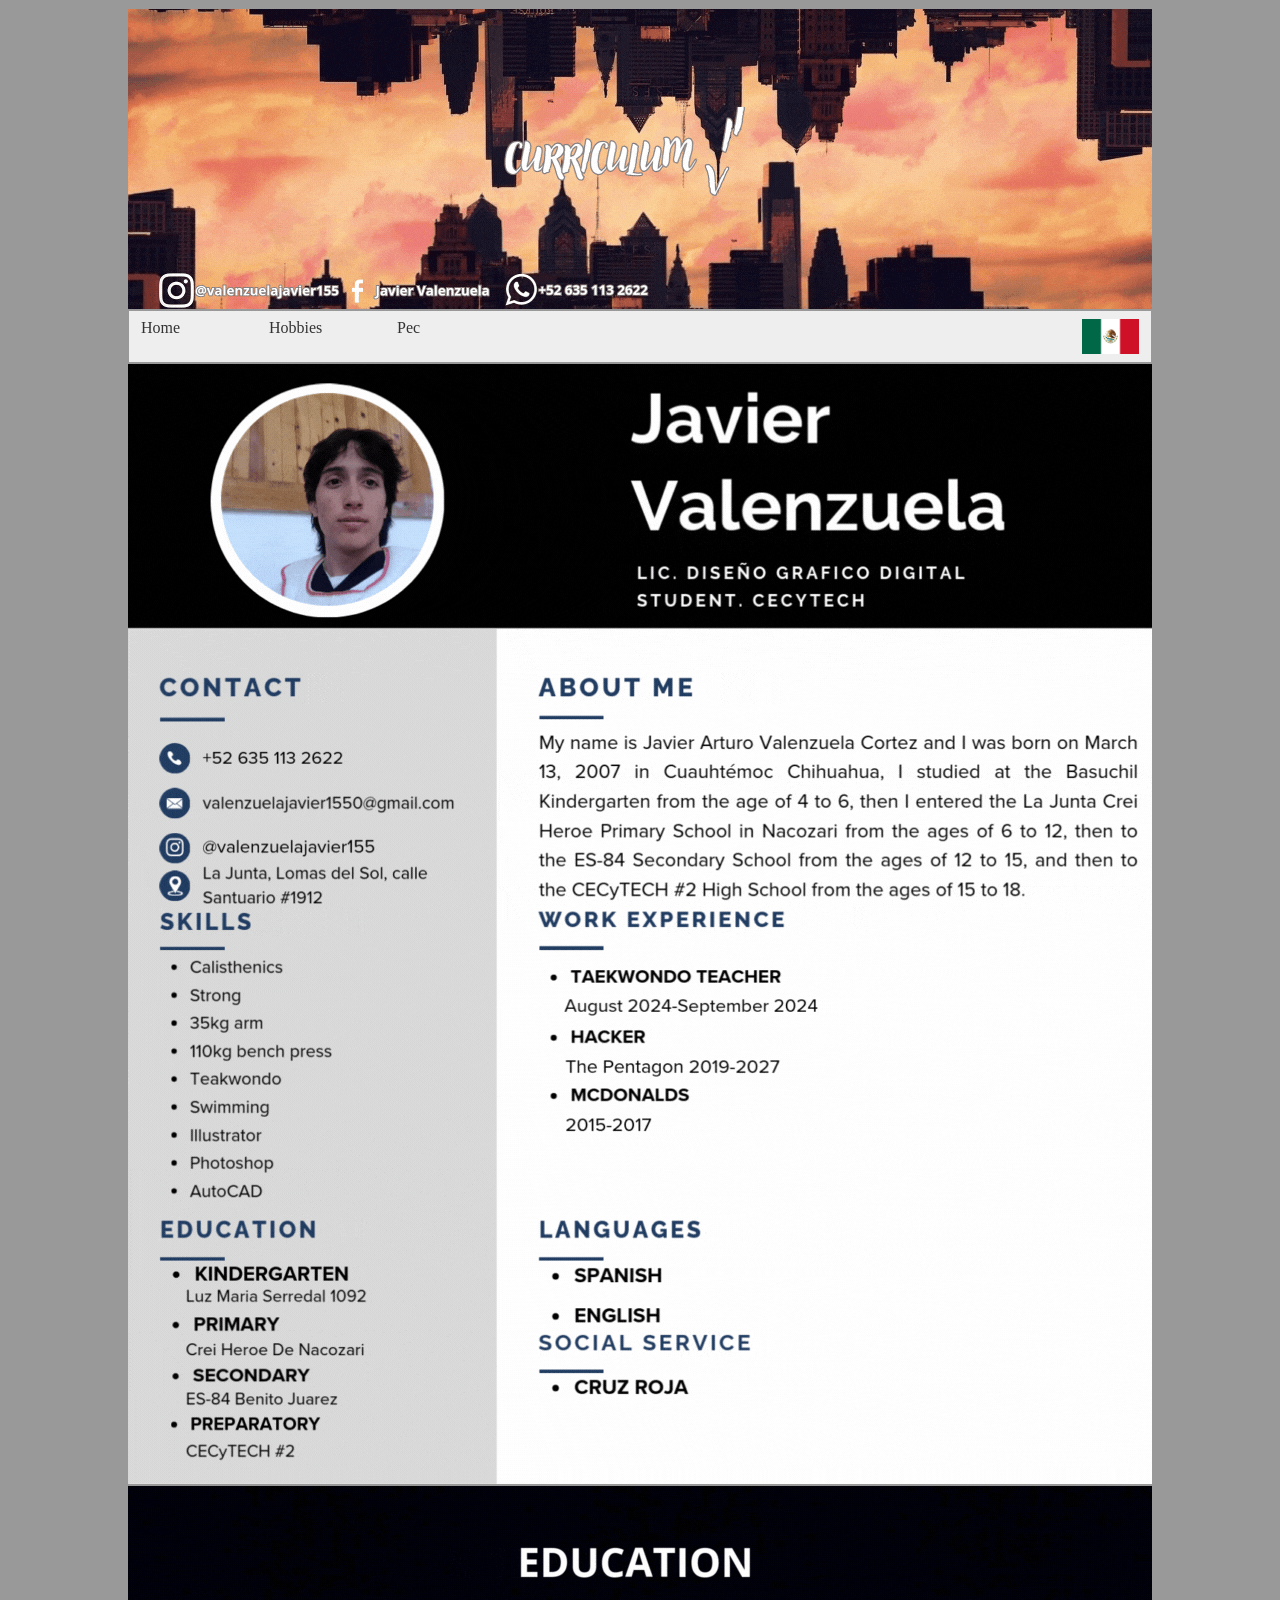
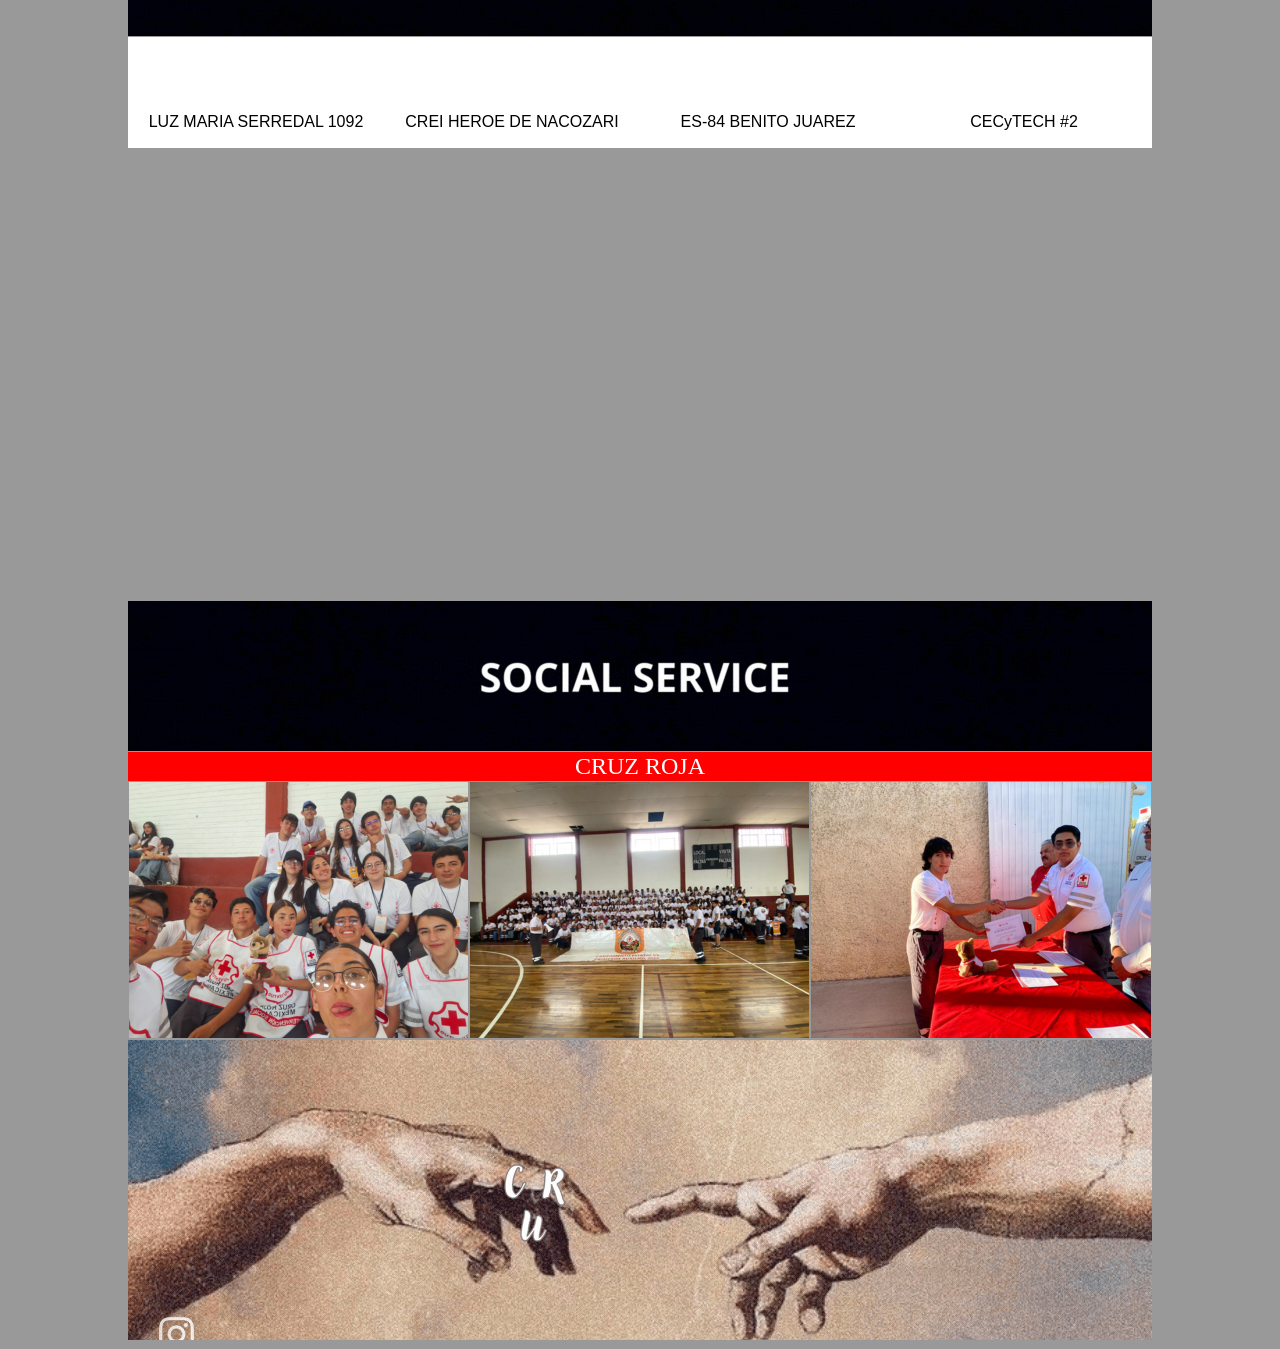
<file: index2.html>
<!DOCTYPE html PUBLIC "-//W3C//DTD XHTML 1.0 Transitional//EN" "http://www.w3.org/TR/xhtml1/DTD/xhtml1-transitional.dtd">
<html xmlns="http://www.w3.org/1999/xhtml">
<head>
<meta http-equiv="Content-Type" content="text/html; charset=utf-8" />
<title>Documento sin título</title>
<script src="SpryAssets/SpryMenuBar.js" type="text/javascript"></script>
<link href="SpryAssets/SpryMenuBarHorizontal.css" rel="stylesheet" type="text/css" />
<style type="text/css">
body {
	background-color: #999;
}
.A1 {	font-size: 24px;
	text-align: center;
	color: #FFF;
}
.B2 {	font-family: "Lucida Sans Unicode", "Lucida Grande", sans-serif;
	text-align: center;
}
</style>
<script type="text/javascript">
function MM_swapImgRestore() { //v3.0
  var i,x,a=document.MM_sr; for(i=0;a&&i<a.length&&(x=a[i])&&x.oSrc;i++) x.src=x.oSrc;
}
function MM_preloadImages() { //v3.0
  var d=document; if(d.images){ if(!d.MM_p) d.MM_p=new Array();
    var i,j=d.MM_p.length,a=MM_preloadImages.arguments; for(i=0; i<a.length; i++)
    if (a[i].indexOf("#")!=0){ d.MM_p[j]=new Image; d.MM_p[j++].src=a[i];}}
}

function MM_findObj(n, d) { //v4.01
  var p,i,x;  if(!d) d=document; if((p=n.indexOf("?"))>0&&parent.frames.length) {
    d=parent.frames[n.substring(p+1)].document; n=n.substring(0,p);}
  if(!(x=d[n])&&d.all) x=d.all[n]; for (i=0;!x&&i<d.forms.length;i++) x=d.forms[i][n];
  for(i=0;!x&&d.layers&&i<d.layers.length;i++) x=MM_findObj(n,d.layers[i].document);
  if(!x && d.getElementById) x=d.getElementById(n); return x;
}

function MM_swapImage() { //v3.0
  var i,j=0,x,a=MM_swapImage.arguments; document.MM_sr=new Array; for(i=0;i<(a.length-2);i+=3)
   if ((x=MM_findObj(a[i]))!=null){document.MM_sr[j++]=x; if(!x.oSrc) x.oSrc=x.src; x.src=a[i+2];}
}
</script>
</head>

<body onload="MM_preloadImages('imagenes/CURZ ROJA 2.png','imagenes/CURZ ROJA 4.png','imagenes/CRUZ ROJA 6.png')">
<table width="1024" align="center" cellspacing="0">
  <tr>
    <td><img src="gif/CURRICULUM VITAE (1).gif" width="1024" height="300" alt="1" /></td>
  </tr>
</table>
<table width="1024" align="center" cellspacing="0">
  <tr>
    <td align="right" valign="top"><ul id="MenuBar1" class="MenuBarHorizontal">
      <li><a href="index2.html">Home</a></li>
      <li><a href="Hobbies2.html">Hobbies</a></li>
      <li><a href="PEC2.html">Pec</a></li>
      <a href="index.html"><img src="imagenes/MÉXICO.png" width="57" height="35" /></a>
    </ul></td>
</tr>
</table>
<table width="1024" border="0" align="center" cellspacing="0">
  <tr>
    <td><img src="gif/curriculum ingles.gif" width="1024" height="1120" alt="2" /></td>
  </tr>
</table>
<table width="1024" border="0" align="center" cellspacing="0">
  <tr>
    <td><img src="gif/TITULO 1 ingles.gif" width="1024" height="150" alt="73" /></td>
  </tr>
</table>
<table width="1024" border="0" align="center" cellspacing="0">
  <tr>
    <td width="254" bgcolor="#FFFFFF"><p class="A1">KINDER</p>
      <p class="B2">LUZ MARIA SERREDAL 1092</p></td>
    <td width="254" bgcolor="#FFFFFF"><p class="A1">PRIMARIA</p>
      <p class="B2">CREI HEROE DE NACOZARI</p></td>
    <td width="254" bgcolor="#FFFFFF"><p class="A1">SECUNDARIA</p>
      <p class="B2">ES-84 BENITO JUAREZ</p></td>
    <td width="254" bgcolor="#FFFFFF"><p class="A1">PREPARATORIA</p>
      <p class="B2">CECyTECH #2</p></td>
  </tr>
</table>
<table width="1024" border="0" align="center" cellspacing="0">
  <tr>
    <td><iframe src="https://www.google.com/maps/embed?pb=!4v1741732971359!6m8!1m7!1s0E_ZG0M0QyNUv04BZnxnsg!2m2!1d28.52165495325719!2d-107.4037871049104!3f157.95337!4f0!5f0.7820865974627469" width="254" height="450" style="border:0;" allowfullscreen="" loading="lazy" referrerpolicy="no-referrer-when-downgrade"></iframe></td>
    <td><iframe src="https://www.google.com/maps/embed?pb=!1m18!1m12!1m3!1d4170.657057458252!2d-107.32353398883451!3d28.47681898669129!2m3!1f0!2f0!3f0!3m2!1i1024!2i768!4f13.1!3m3!1m2!1s0x86c10876227c3861%3A0xe6b35ca5ee590b7a!2sPRIMARIA%20CREI%20HEROE%20DE%20NACOZARI!5e0!3m2!1ses!2smx!4v1741732812743!5m2!1ses!2smx" width="254" height="450" style="border:0;" allowfullscreen="" loading="lazy" referrerpolicy="no-referrer-when-downgrade"></iframe></td>
    <td><iframe src="https://www.google.com/maps/embed?pb=!1m18!1m12!1m3!1d4170.6880548573035!2d-107.32325329505461!3d28.47603392529338!2m3!1f0!2f0!3f0!3m2!1i1024!2i768!4f13.1!3m3!1m2!1s0x86c107d8d872c4f9%3A0xc137f3d774adeb0d!2sEs.%20Sec.%20Fed%20Es%20-84%20Colegio%20Biling%C3%BCe%20%22Benito%20Ju%C3%A1rez%22!5e0!3m2!1ses!2smx!4v1741732876480!5m2!1ses!2smx" width="254" height="450" style="border:0;" allowfullscreen="" loading="lazy" referrerpolicy="no-referrer-when-downgrade"></iframe></td>
    <td><iframe src="https://www.google.com/maps/embed?pb=!1m18!1m12!1m3!1d4959.153575131813!2d-107.3410262406461!3d28.490051562597664!2m3!1f0!2f0!3f0!3m2!1i1024!2i768!4f13.1!3m3!1m2!1s0x86c1088c88c4315b%3A0x6cb45cf9df86a38b!2sCECyT%2002%2C%20Guerrero%2C%20Chihuahua!5e0!3m2!1ses!2smx!4v1741732909193!5m2!1ses!2smx" width="254" height="450" style="border:0;" allowfullscreen="" loading="lazy" referrerpolicy="no-referrer-when-downgrade"></iframe></td>
  </tr>
</table>
<table width="1024" border="0" align="center" cellspacing="0">
  <tr>
    <td><img src="gif/TITULO 2 ingles.gif" width="1024" height="150" alt="74" /></td>
  </tr>
</table>
<table width="1024" border="0" align="center" cellspacing="0">
  <tr>
    <td bgcolor="#FF0000" class="A1">CRUZ ROJA</td>
  </tr>
</table>
<table width="1024" border="0" align="center" cellspacing="0">
  <tr>
    <td width="339"><a href="#" onmouseout="MM_swapImgRestore()" onmouseover="MM_swapImage('Image9','','imagenes/CURZ ROJA 2.png',1)"><img src="imagenes/CRUZ ROJA (1).png" width="339" height="256" id="Image" /></a></td>
    <td width="339"><a href="#" onmouseout="MM_swapImgRestore()" onmouseover="MM_swapImage('Image9','','imagenes/CURZ ROJA 4.png',1)"><img src="imagenes/CURZ ROJA 3.png" width="339" height="256" id="Image2" /></a></td>
    <td width="340"><a href="#" onmouseout="MM_swapImgRestore()" onmouseover="MM_swapImage('Image9','','imagenes/CRUZ ROJA 6.png',1)"><img src="imagenes/CRUZ ROJA 5.png" width="340" height="256" id="Image9" /></a></td>
  </tr>
</table>
<table width="1020" border="0" align="center" cellspacing="0">
  <tr>
    <td><img src="gif/banner al final.gif" width="1024" height="300" alt="5" /></td>
  </tr>
</table>
<table width="1024" align="center" cellspacing="0">
  <tr> </tr>
</table>
<script type="text/javascript">
var MenuBar1 = new Spry.Widget.MenuBar("MenuBar1", {imgDown:"SpryAssets/SpryMenuBarDownHover.gif", imgRight:"SpryAssets/SpryMenuBarRightHover.gif"});
</script>
</body>
</html>
</file>
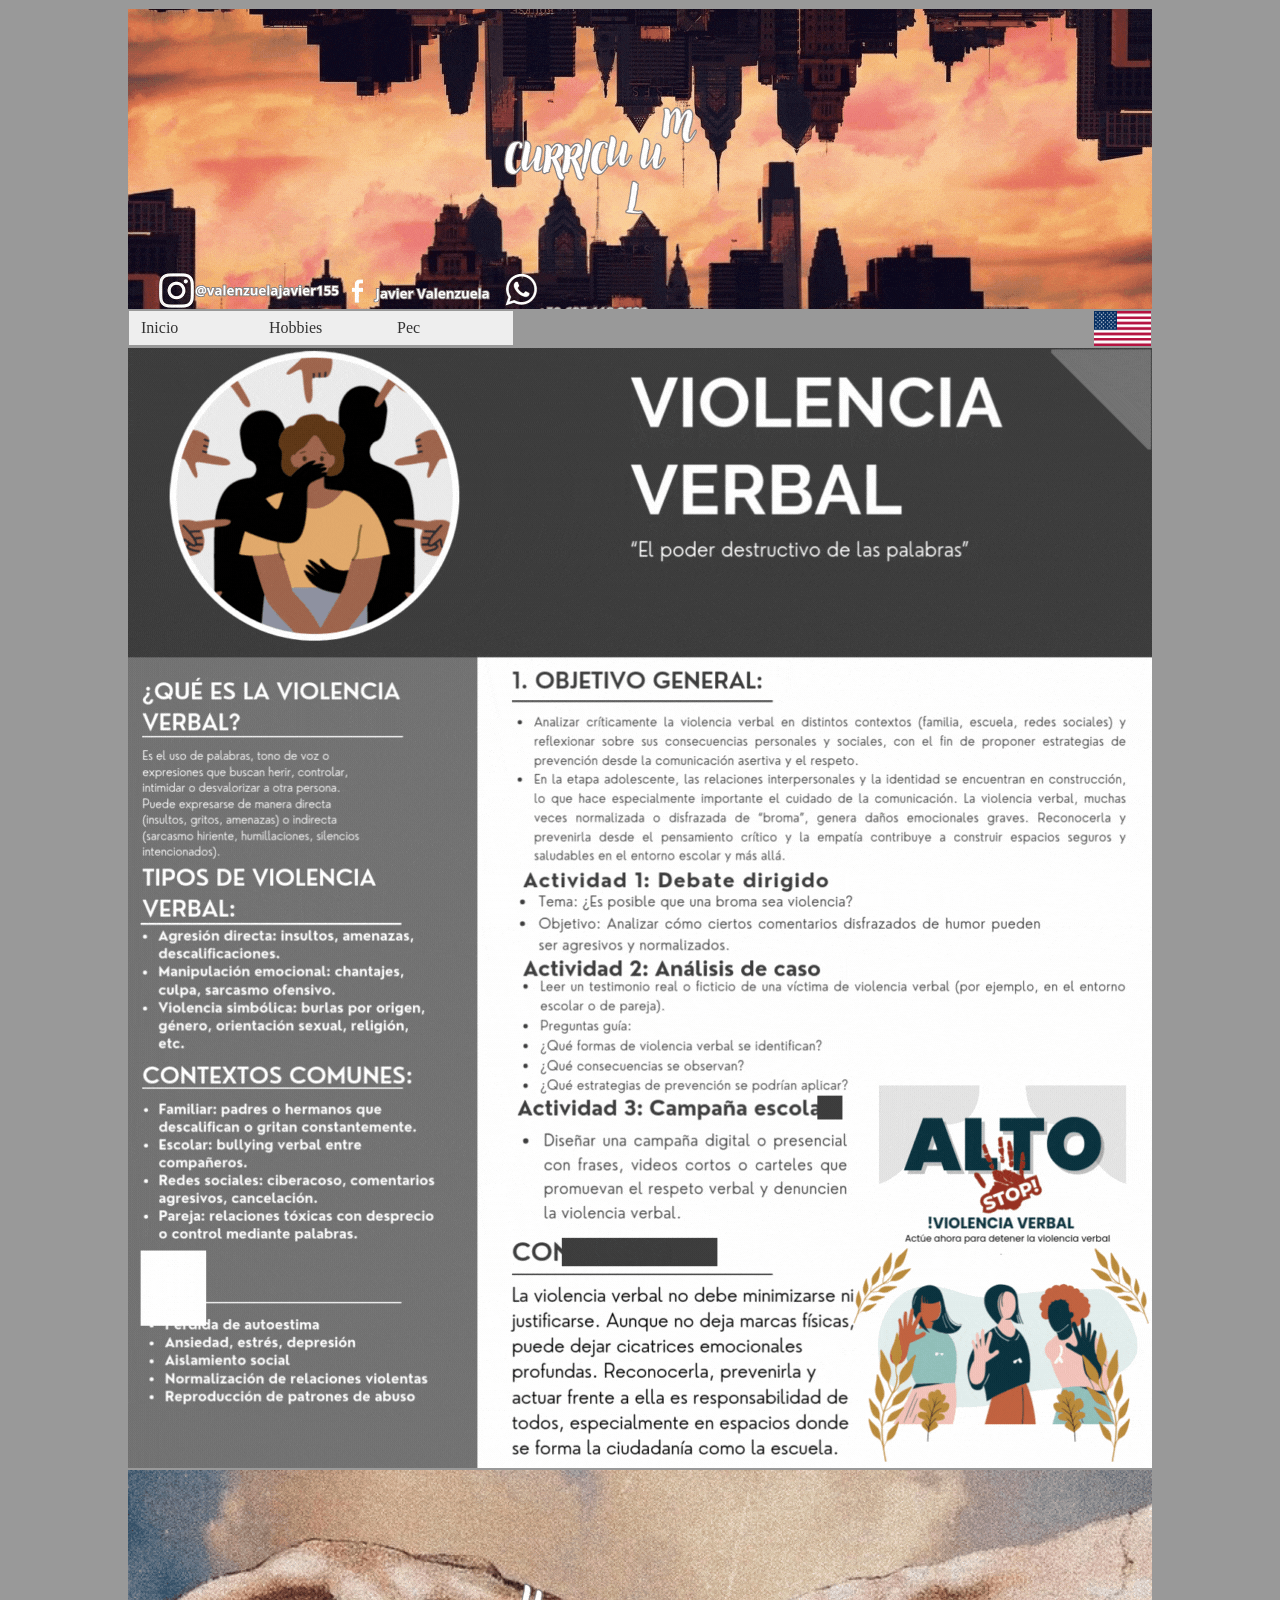
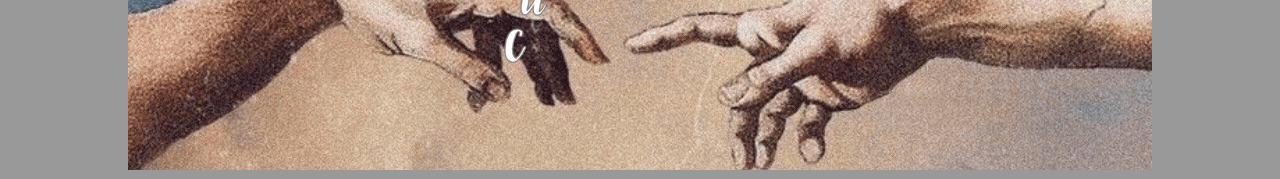
<file: PEC.html>
<!DOCTYPE html PUBLIC "-//W3C//DTD XHTML 1.0 Transitional//EN" "http://www.w3.org/TR/xhtml1/DTD/xhtml1-transitional.dtd">
<html xmlns="http://www.w3.org/1999/xhtml">
<head>
<meta http-equiv="Content-Type" content="text/html; charset=utf-8" />
<title>Documento sin título</title>
<script src="SpryAssets/SpryMenuBar.js" type="text/javascript"></script>
<link href="SpryAssets/SpryMenuBarHorizontal.css" rel="stylesheet" type="text/css" />
<style type="text/css">
body {
	background-color: #999;
}
</style>
</head>

<body>
<table width="1024" align="center" cellspacing="0">
  <tr>
    <td><img src="gif/CURRICULUM VITAE (1).gif" width="1024" height="300" alt="1" /></td>
  </tr>
</table>
<table width="1024" align="center" cellspacing="0">
  <tr>
    <td align="left"><ul id="MenuBar1" class="MenuBarHorizontal">
      <li><a href="index.html">Inicio</a></li>
      <li><a href="Hobbies.html">Hobbies</a></li>
      <li><a href="PEC.html">Pec</a></li>
      </ul>
    <a href="index2.html"><img src="imagenes/USA.png" alt="4" width="57" height="35" align="right" /></a></td>
</tr>
</table>
<table width="1024" border="0" align="center" cellspacing="0">
  <tr>
    <td><img src="gif/VIOLENCIA VERBAL ESPAÑOL.gif" width="1024" height="1120" alt="29" /></td>
  </tr>
</table>
<table width="1020" border="0" align="center" cellspacing="0">
  <tr>
    <td><img src="gif/banner al final.gif" width="1024" height="300" alt="5" /></td>
  </tr>
</table>
<table width="1024" align="center" cellspacing="0">
  <tr> </tr>
</table>
<script type="text/javascript">
var MenuBar1 = new Spry.Widget.MenuBar("MenuBar1", {imgDown:"SpryAssets/SpryMenuBarDownHover.gif", imgRight:"SpryAssets/SpryMenuBarRightHover.gif"});
</script>
</body>
</html>
</file>
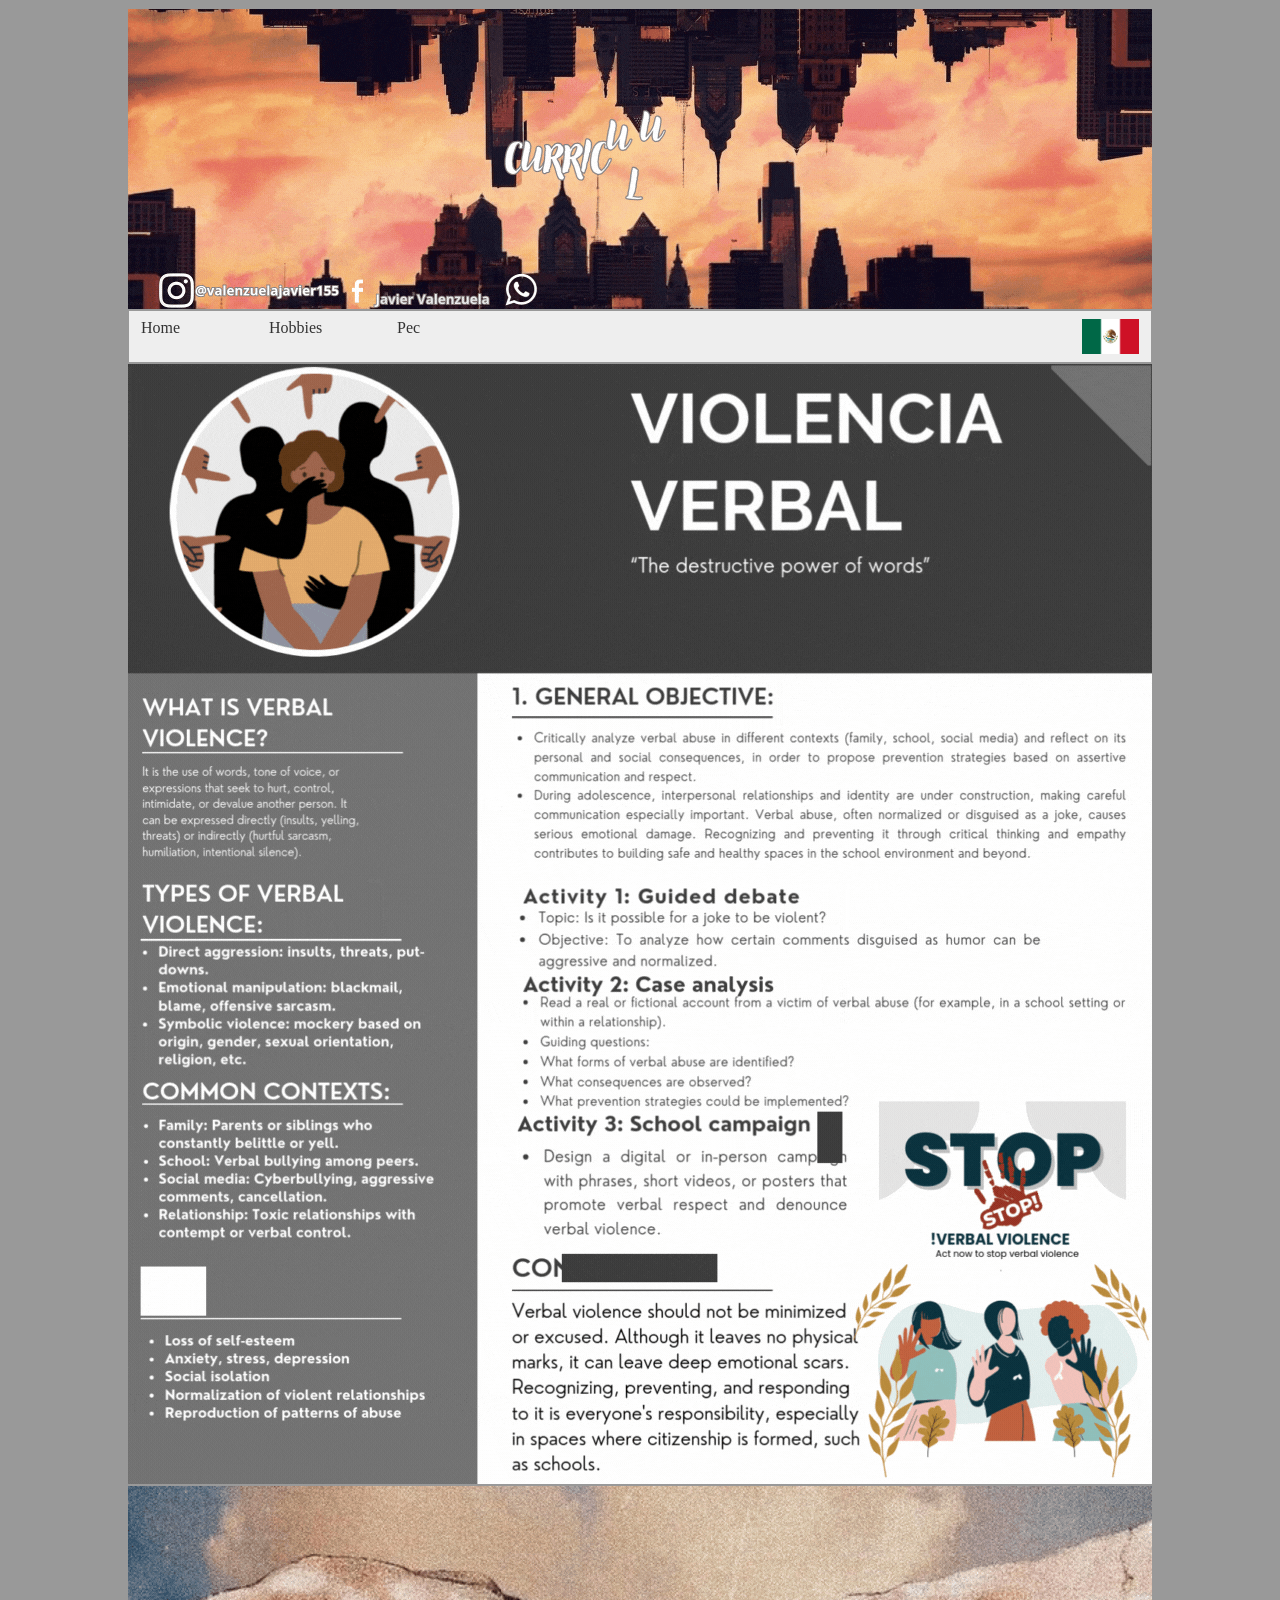
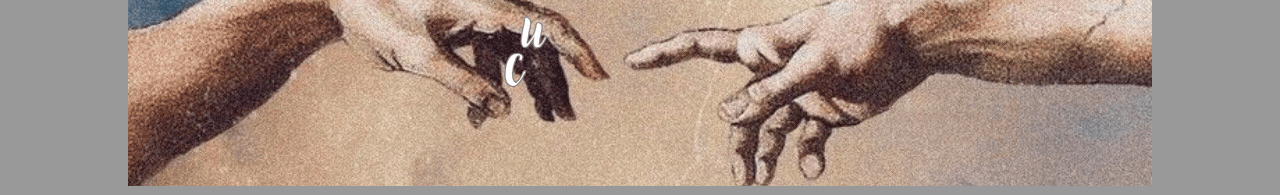
<file: PEC2.html>
<!DOCTYPE html PUBLIC "-//W3C//DTD XHTML 1.0 Transitional//EN" "http://www.w3.org/TR/xhtml1/DTD/xhtml1-transitional.dtd">
<html xmlns="http://www.w3.org/1999/xhtml">
<head>
<meta http-equiv="Content-Type" content="text/html; charset=utf-8" />
<title>Documento sin título</title>
<script src="SpryAssets/SpryMenuBar.js" type="text/javascript"></script>
<link href="SpryAssets/SpryMenuBarHorizontal.css" rel="stylesheet" type="text/css" />
<style type="text/css">
body {
	background-color: #999;
}
</style>
</head>

<body>
<table width="1024" align="center" cellspacing="0">
  <tr>
    <td><img src="gif/CURRICULUM VITAE (1).gif" width="1024" height="300" alt="1" /></td>
  </tr>
</table>
<table width="1024" align="center" cellspacing="0">
  <tr>
    <td align="right" valign="top"><ul id="MenuBar1" class="MenuBarHorizontal">
      <li><a href="index2.html">Home</a></li>
      <li><a href="Hobbies2.html">Hobbies</a></li>
      <li><a href="#">Pec</a></li>
      <a href="index.html"><img src="imagenes/MÉXICO.png" alt="3" width="57" height="35" /></a>
    </ul></td>
</tr>
  <tr> </tr>
</table>
<table width="1024" border="0" align="center" cellspacing="0">
  <tr>
    <td><img src="gif/VIOLENCIA VERBAL ingles.gif" width="1024" height="1120" alt="30" /></td>
  </tr>
</table>
<table width="1020" border="0" align="center" cellspacing="0">
  <tr>
    <td><img src="gif/banner al final.gif" width="1024" height="300" alt="5" /></td>
  </tr>
</table>
<script type="text/javascript">
var MenuBar1 = new Spry.Widget.MenuBar("MenuBar1", {imgDown:"SpryAssets/SpryMenuBarDownHover.gif", imgRight:"SpryAssets/SpryMenuBarRightHover.gif"});
</script>
</body>
</html>
</file>
<file: SpryAssets/SpryMenuBarHorizontal.css>
@charset "UTF-8";

/* SpryMenuBarHorizontal.css - version 0.6 - Spry Pre-Release 1.6.1 */

/* Copyright (c) 2006. Adobe Systems Incorporated. All rights reserved. */

/*******************************************************************************

 LAYOUT INFORMATION: describes box model, positioning, z-order

 *******************************************************************************/

/* The outermost container of the Menu Bar, an auto width box with no margin or padding */
ul.MenuBarHorizontal
{
	margin: 0;
	padding: 0;
	list-style-type: none;
	font-size: 100%;
	cursor: default;
	width: auto;
}
/* Set the active Menu Bar with this class, currently setting z-index to accomodate IE rendering bug: http://therealcrisp.xs4all.nl/meuk/IE-zindexbug.html */
ul.MenuBarActive
{
	z-index: 1000;
}
/* Menu item containers, position children relative to this container and are a fixed width */
ul.MenuBarHorizontal li
{
	margin: 0;
	padding: 0;
	list-style-type: none;
	font-size: 100%;
	position: relative;
	text-align: left;
	cursor: pointer;
	width: 8em;
	float: left;
}
/* Submenus should appear below their parent (top: 0) with a higher z-index, but they are initially off the left side of the screen (-1000em) */
ul.MenuBarHorizontal ul
{
	margin: 0;
	padding: 0;
	list-style-type: none;
	font-size: 100%;
	z-index: 1020;
	cursor: default;
	width: 8.2em;
	position: absolute;
	left: -1000em;
}
/* Submenu that is showing with class designation MenuBarSubmenuVisible, we set left to auto so it comes onto the screen below its parent menu item */
ul.MenuBarHorizontal ul.MenuBarSubmenuVisible
{
	left: auto;
}
/* Menu item containers are same fixed width as parent */
ul.MenuBarHorizontal ul li
{
	width: 8.2em;
}
/* Submenus should appear slightly overlapping to the right (95%) and up (-5%) */
ul.MenuBarHorizontal ul ul
{
	position: absolute;
	margin: -5% 0 0 95%;
}
/* Submenu that is showing with class designation MenuBarSubmenuVisible, we set left to 0 so it comes onto the screen */
ul.MenuBarHorizontal ul.MenuBarSubmenuVisible ul.MenuBarSubmenuVisible
{
	left: auto;
	top: 0;
}

/*******************************************************************************

 DESIGN INFORMATION: describes color scheme, borders, fonts

 *******************************************************************************/

/* Submenu containers have borders on all sides */
ul.MenuBarHorizontal ul
{
	border: 1px solid #CCC;
}
/* Menu items are a light gray block with padding and no text decoration */
ul.MenuBarHorizontal a
{
	display: block;
	cursor: pointer;
	background-color: #EEE;
	padding: 0.5em 0.75em;
	color: #333;
	text-decoration: none;
}
/* Menu items that have mouse over or focus have a blue background and white text */
ul.MenuBarHorizontal a:hover, ul.MenuBarHorizontal a:focus
{
	background-color: #33C;
	color: #FFF;
	font-family: Georgia, "Times New Roman", Times, serif;
}
/* Menu items that are open with submenus are set to MenuBarItemHover with a blue background and white text */
ul.MenuBarHorizontal a.MenuBarItemHover, ul.MenuBarHorizontal a.MenuBarItemSubmenuHover, ul.MenuBarHorizontal a.MenuBarSubmenuVisible
{
	background-color: #33C;
	color: #FFF;
}

/*******************************************************************************

 SUBMENU INDICATION: styles if there is a submenu under a given menu item

 *******************************************************************************/

/* Menu items that have a submenu have the class designation MenuBarItemSubmenu and are set to use a background image positioned on the far left (95%) and centered vertically (50%) */
ul.MenuBarHorizontal a.MenuBarItemSubmenu
{
	background-image: url(SpryMenuBarDown.gif);
	background-repeat: no-repeat;
	background-position: 95% 50%;
	font-family: Georgia, "Times New Roman", Times, serif;
}
/* Menu items that have a submenu have the class designation MenuBarItemSubmenu and are set to use a background image positioned on the far left (95%) and centered vertically (50%) */
ul.MenuBarHorizontal ul a.MenuBarItemSubmenu
{
	background-image: url(SpryMenuBarRight.gif);
	background-repeat: no-repeat;
	background-position: 95% 50%;
}
/* Menu items that are open with submenus have the class designation MenuBarItemSubmenuHover and are set to use a "hover" background image positioned on the far left (95%) and centered vertically (50%) */
ul.MenuBarHorizontal a.MenuBarItemSubmenuHover
{
	background-image: url(SpryMenuBarDownHover.gif);
	background-repeat: no-repeat;
	background-position: 95% 50%;
}
/* Menu items that are open with submenus have the class designation MenuBarItemSubmenuHover and are set to use a "hover" background image positioned on the far left (95%) and centered vertically (50%) */
ul.MenuBarHorizontal ul a.MenuBarItemSubmenuHover
{
	background-image: url(SpryMenuBarRightHover.gif);
	background-repeat: no-repeat;
	background-position: 95% 50%;
}

/*******************************************************************************

 BROWSER HACKS: the hacks below should not be changed unless you are an expert

 *******************************************************************************/

/* HACK FOR IE: to make sure the sub menus show above form controls, we underlay each submenu with an iframe */
ul.MenuBarHorizontal iframe
{
	position: absolute;
	z-index: 1010;
	filter:alpha(opacity:0.1);
}
/* HACK FOR IE: to stabilize appearance of menu items; the slash in float is to keep IE 5.0 from parsing */
@media screen, projection
{
	ul.MenuBarHorizontal li.MenuBarItemIE
	{
		display: inline;
		f\loat: left;
		background: #FFF;
	}
}
</file>
